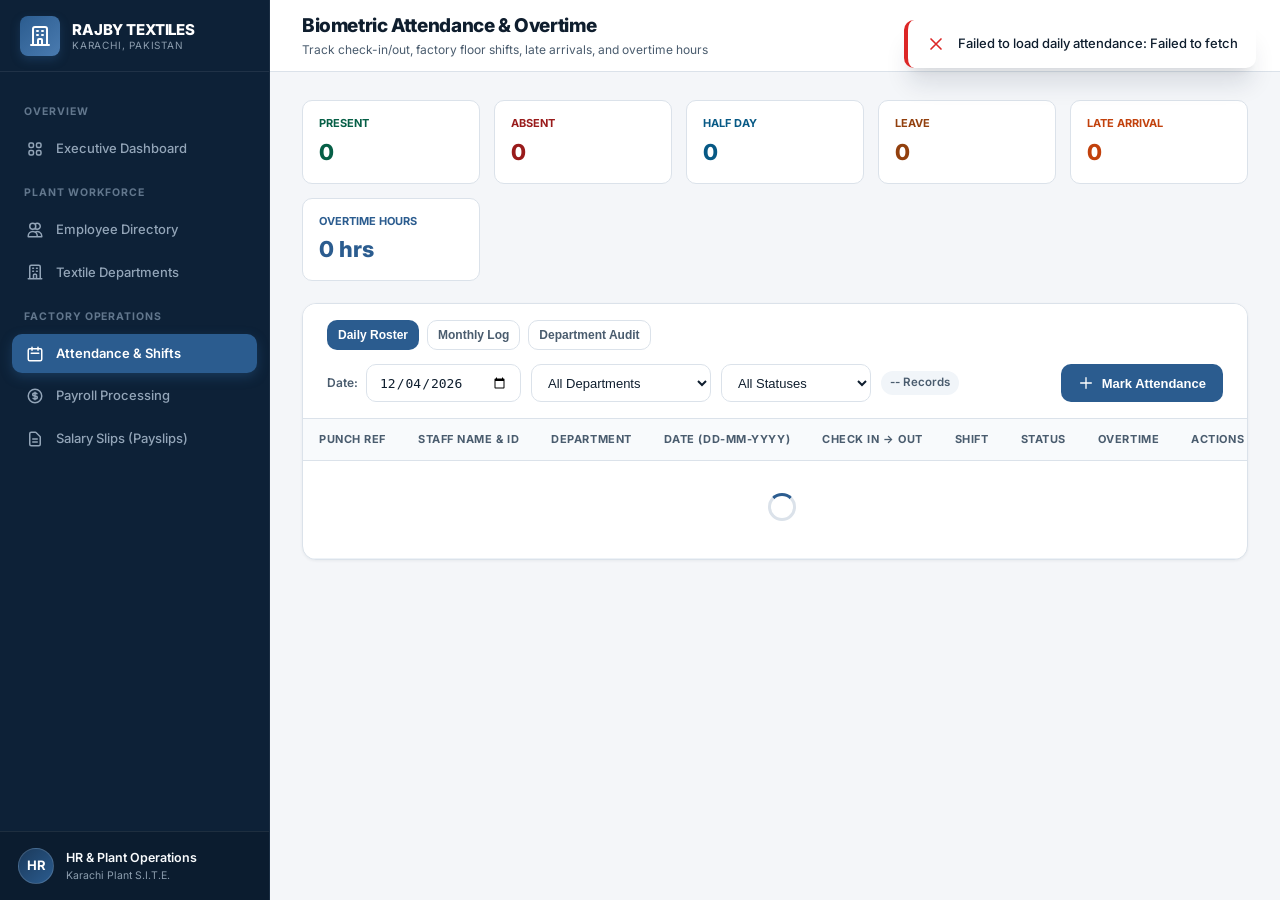
<file: frontend/attendance.html>
<!DOCTYPE html>
<html lang="en">
<head>
  <meta charset="UTF-8">
  <meta name="viewport" content="width=device-width, initial-scale=1.0">
  <title>Attendance & Shift Management | Rajby Textile Industries</title>
  <link rel="stylesheet" href="css/style.css">
  <link rel="preconnect" href="https://fonts.googleapis.com">
  <link rel="preconnect" href="https://fonts.gstatic.com" crossorigin>
  <link href="https://fonts.googleapis.com/css2?family=Inter:wght@400;500;600;700;800;900&display=swap" rel="stylesheet">
</head>
<body>
  <div class="app-layout">
    <!-- Sidebar -->
    <aside class="sidebar">
      <div class="sidebar-brand">
        <div class="brand-emblem">
          <svg style="width:24px;height:24px;" fill="none" stroke="currentColor" viewBox="0 0 24 24">
            <path stroke-linecap="round" stroke-linejoin="round" stroke-width="2" d="M19 21V5a2 2 0 00-2-2H7a2 2 0 00-2 2v16m14 0h2m-2 0h-5m-9 0H3m2 0h5M9 7h1m-1 4h1m4-4h1m-1 4h1m-5 10v-5a1 1 0 011-1h2a1 1 0 011 1v5m-4 0h4"/>
          </svg>
        </div>
        <div class="brand-text">
          <span class="brand-title">RAJBY TEXTILES</span>
          <span class="brand-tagline">Karachi, Pakistan</span>
        </div>
      </div>

      <nav class="sidebar-nav">
        <div class="nav-section-title">Overview</div>
        <a href="index.html" class="nav-link">
          <svg fill="none" stroke="currentColor" viewBox="0 0 24 24"><path stroke-linecap="round" stroke-linejoin="round" stroke-width="2" d="M4 6a2 2 0 012-2h2a2 2 0 012 2v2a2 2 0 01-2 2H6a2 2 0 01-2-2V6zM14 6a2 2 0 012-2h2a2 2 0 012 2v2a2 2 0 01-2 2h-2a2 2 0 01-2-2V6zM4 16a2 2 0 012-2h2a2 2 0 012 2v2a2 2 0 01-2 2H6a2 2 0 01-2-2v-2zM14 16a2 2 0 012-2h2a2 2 0 012 2v2a2 2 0 01-2 2h-2a2 2 0 01-2-2v-2z"/></svg>
          <span>Executive Dashboard</span>
        </a>

        <div class="nav-section-title">Plant Workforce</div>
        <a href="employees.html" class="nav-link">
          <svg fill="none" stroke="currentColor" viewBox="0 0 24 24"><path stroke-linecap="round" stroke-linejoin="round" stroke-width="2" d="M12 4.354a4 4 0 110 5.292M15 21H3v-1a6 6 0 0112 0v1zm0 0h6v-1a6 6 0 00-9-5.197M13 7a4 4 0 11-8 0 4 4 0 018 0z"/></svg>
          <span>Employee Directory</span>
        </a>
        <a href="departments.html" class="nav-link">
          <svg fill="none" stroke="currentColor" viewBox="0 0 24 24"><path stroke-linecap="round" stroke-linejoin="round" stroke-width="2" d="M19 21V5a2 2 0 00-2-2H7a2 2 0 00-2 2v16m14 0h2m-2 0h-5m-9 0H3m2 0h5M9 7h1m-1 4h1m4-4h1m-1 4h1m-5 10v-5a1 1 0 011-1h2a1 1 0 011 1v5m-4 0h4"/></svg>
          <span>Textile Departments</span>
        </a>

        <div class="nav-section-title">Factory Operations</div>
        <a href="attendance.html" class="nav-link active">
          <svg fill="none" stroke="currentColor" viewBox="0 0 24 24"><path stroke-linecap="round" stroke-linejoin="round" stroke-width="2" d="M8 7V3m8 4V3m-9 8h10M5 21h14a2 2 0 002-2V7a2 2 0 00-2-2H5a2 2 0 00-2 2v12a2 2 0 002 2z"/></svg>
          <span>Attendance & Shifts</span>
        </a>
        <a href="payroll.html" class="nav-link">
          <svg fill="none" stroke="currentColor" viewBox="0 0 24 24"><path stroke-linecap="round" stroke-linejoin="round" stroke-width="2" d="M12 8c-1.657 0-3 .895-3 2s1.343 2 3 2 3 .895 3 2-1.343 2-3 2m0-8c1.11 0 2.08.402 2.599 1M12 8V7m0 1v8m0 0v1m0-1c-1.11 0-2.08-.402-2.599-1M21 12a9 9 0 11-18 0 9 9 0 0118 0z"/></svg>
          <span>Payroll Processing</span>
        </a>
        <a href="salary-slip.html" class="nav-link">
          <svg fill="none" stroke="currentColor" viewBox="0 0 24 24"><path stroke-linecap="round" stroke-linejoin="round" stroke-width="2" d="M9 12h6m-6 4h6m2 5H7a2 2 0 01-2-2V5a2 2 0 012-2h5.586a1 1 0 01.707.293l5.414 5.414a1 1 0 01.293.707V19a2 2 0 01-2 2z"/></svg>
          <span>Salary Slips (Payslips)</span>
        </a>
      </nav>

      <div class="sidebar-footer">
        <div class="user-avatar">HR</div>
        <div class="user-info">
          <div class="user-name">HR & Plant Operations</div>
          <div class="user-role">Karachi Plant S.I.T.E.</div>
        </div>
      </div>
    </aside>

    <!-- Main Workspace -->
    <div class="main-wrapper">
      <header class="top-header">
        <div class="header-left">
          <button class="mobile-menu-btn" aria-label="Toggle navigation">
            <svg style="width:22px;height:22px;" fill="none" stroke="currentColor" viewBox="0 0 24 24"><path stroke-linecap="round" stroke-linejoin="round" stroke-width="2" d="M4 6h16M4 12h16M4 18h16"/></svg>
          </button>
          <div>
            <h1 class="page-title">Biometric Attendance & Overtime</h1>
            <p class="page-subtitle">Track check-in/out, factory floor shifts, late arrivals, and overtime hours</p>
          </div>
        </div>

        <div class="header-right">
          <div class="location-badge">
            <svg style="width:14px;height:14px;" fill="none" stroke="currentColor" viewBox="0 0 24 24"><path stroke-linecap="round" stroke-linejoin="round" stroke-width="2" d="M17.657 16.657L13.414 20.9a1.998 1.998 0 01-2.827 0l-4.244-4.243a8 8 0 1111.314 0z"/><path stroke-linecap="round" stroke-linejoin="round" stroke-width="2" d="M15 11a3 3 0 11-6 0 3 3 0 016 0z"/></svg>
            <span>Karachi, PK</span>
          </div>
          <div class="current-date-badge" id="currentDateBadge">
            <svg style="width:14px;height:14px;" fill="none" stroke="currentColor" viewBox="0 0 24 24"><path stroke-linecap="round" stroke-linejoin="round" stroke-width="2" d="M8 7V3m8 4V3m-9 8h10M5 21h14a2 2 0 002-2V7a2 2 0 00-2-2H5a2 2 0 00-2 2v12a2 2 0 002 2z"/></svg>
            <span>Loading date...</span>
          </div>
        </div>
      </header>

      <main class="page-content">
        <!-- Live Counters Grid -->
        <div style="display: grid; grid-template-columns: repeat(auto-fit, minmax(160px, 1fr)); gap: 14px; margin-bottom: 22px;">
          <div style="background: #ffffff; border: 1px solid var(--border-color); border-radius: var(--radius-md); padding: 14px 16px;">
            <div style="font-size: 11px; font-weight: 700; color: #065f46; text-transform: uppercase;">Present</div>
            <div id="attMetricPresent" style="font-size: 22px; font-weight: 800; color: #065f46; margin-top: 4px;">0</div>
          </div>
          <div style="background: #ffffff; border: 1px solid var(--border-color); border-radius: var(--radius-md); padding: 14px 16px;">
            <div style="font-size: 11px; font-weight: 700; color: #991b1b; text-transform: uppercase;">Absent</div>
            <div id="attMetricAbsent" style="font-size: 22px; font-weight: 800; color: #991b1b; margin-top: 4px;">0</div>
          </div>
          <div style="background: #ffffff; border: 1px solid var(--border-color); border-radius: var(--radius-md); padding: 14px 16px;">
            <div style="font-size: 11px; font-weight: 700; color: #075985; text-transform: uppercase;">Half Day</div>
            <div id="attMetricHalfDay" style="font-size: 22px; font-weight: 800; color: #075985; margin-top: 4px;">0</div>
          </div>
          <div style="background: #ffffff; border: 1px solid var(--border-color); border-radius: var(--radius-md); padding: 14px 16px;">
            <div style="font-size: 11px; font-weight: 700; color: #92400e; text-transform: uppercase;">Leave</div>
            <div id="attMetricLeave" style="font-size: 22px; font-weight: 800; color: #92400e; margin-top: 4px;">0</div>
          </div>
          <div style="background: #ffffff; border: 1px solid var(--border-color); border-radius: var(--radius-md); padding: 14px 16px;">
            <div style="font-size: 11px; font-weight: 700; color: #c2410c; text-transform: uppercase;">Late Arrival</div>
            <div id="attMetricLate" style="font-size: 22px; font-weight: 800; color: #c2410c; margin-top: 4px;">0</div>
          </div>
          <div style="background: #ffffff; border: 1px solid var(--border-color); border-radius: var(--radius-md); padding: 14px 16px;">
            <div style="font-size: 11px; font-weight: 700; color: var(--denim); text-transform: uppercase;">Overtime Hours</div>
            <div id="attMetricOT" style="font-size: 22px; font-weight: 800; color: var(--denim); margin-top: 4px;">0 hrs</div>
          </div>
        </div>

        <!-- Attendance Content Card -->
        <div class="content-card">
          <div class="content-card-header">
            <!-- Tab switchers -->
            <div style="display: flex; align-items: center; gap: 8px;">
              <button type="button" id="tabDailyBtn" class="btn btn-primary btn-sm" onclick="switchAttendanceView('daily')">
                Daily Roster
              </button>
              <button type="button" id="tabMonthlyBtn" class="btn btn-secondary btn-sm" onclick="switchAttendanceView('monthly')">
                Monthly Log
              </button>
              <button type="button" id="tabDeptBtn" class="btn btn-secondary btn-sm" onclick="switchAttendanceView('department')">
                Department Audit
              </button>
            </div>

            <!-- Filters -->
            <div class="filter-bar">
              <!-- Daily Date -->
              <div id="dailyControls" style="display: flex; align-items: center; gap: 8px;">
                <label for="attendanceDailyDate" style="font-size: 12px; font-weight: 600; color: var(--text-secondary);">Date:</label>
                <input type="date" id="attendanceDailyDate" class="input-control" style="width: 155px;">
              </div>

              <!-- Monthly Date & Employee -->
              <div id="monthlyControls" style="display: none; align-items: center; gap: 8px;">
                <label for="attendanceMonthFilter" style="font-size: 12px; font-weight: 600; color: var(--text-secondary);">Month:</label>
                <input type="month" id="attendanceMonthFilter" class="input-control" style="width: 150px;">
                <select id="attendanceEmpFilter" class="select-control" style="width: 190px;">
                  <option value="">All Employees</option>
                </select>
              </div>

              <!-- Department Filter -->
              <select id="attendanceDeptFilter" class="select-control" style="width: 180px;">
                <option value="">All Departments</option>
              </select>

              <!-- Status Filter -->
              <select id="attendanceStatusFilter" class="select-control" style="width: 150px;">
                <option value="">All Statuses</option>
                <option value="Present">Present</option>
                <option value="Absent">Absent</option>
                <option value="Half Day">Half Day</option>
                <option value="Leave">Leave</option>
                <option value="Late Arrival">Late Arrival</option>
              </select>

              <span id="attendanceCountBadge" class="badge badge-neutral">-- Records</span>
            </div>

            <!-- Mark Attendance Button -->
            <button type="button" class="btn btn-primary" onclick="openMarkAttendanceModal()">
              <svg fill="none" stroke="currentColor" viewBox="0 0 24 24"><path stroke-linecap="round" stroke-linejoin="round" stroke-width="2" d="M12 4v16m8-8H4"/></svg>
              <span>Mark Attendance</span>
            </button>
          </div>

          <!-- Attendance Table Container -->
          <div id="attendanceTableContainer" class="table-responsive">
            <table class="data-table">
              <thead>
                <tr>
                  <th>Punch Ref</th>
                  <th>Staff Name & ID</th>
                  <th>Department</th>
                  <th>Date (DD-MM-YYYY)</th>
                  <th>Check In &rarr; Out</th>
                  <th>Shift</th>
                  <th>Status</th>
                  <th>Overtime</th>
                  <th style="text-align: right;">Actions</th>
                </tr>
              </thead>
              <tbody id="attendanceTableBody">
                <tr>
                  <td colspan="9" style="text-align: center; padding: 32px;">
                    <div class="loading-spinner"></div>
                  </td>
                </tr>
              </tbody>
            </table>
          </div>

          <!-- Department Report Container (Initially Hidden) -->
          <div id="deptReportContainer" class="table-responsive" style="display: none; padding: 0;">
            <div style="padding: 14px 20px; background: #eef4fa; border-bottom: 1px solid var(--border-color); font-weight: 700; color: var(--primary);" id="deptReportTitle">
              Department-wise Attendance Audit
            </div>
            <table class="data-table">
              <thead>
                <tr>
                  <th>Textile Department</th>
                  <th>Total Headcount</th>
                  <th>Present</th>
                  <th>Absent</th>
                  <th>Half Day</th>
                  <th>On Leave</th>
                  <th>Unmarked</th>
                  <th>Plant Overtime</th>
                </tr>
              </thead>
              <tbody id="deptReportTableBody">
                <!-- Rendered dynamically -->
              </tbody>
            </table>
          </div>
        </div>
      </main>
    </div>
  </div>

  <!-- Modal: Mark / Edit Attendance (Scrollable & Responsive) -->
  <div id="attendanceModal" class="modal-overlay">
    <div class="modal-dialog" style="max-width: 520px;">
      <div class="modal-header">
        <h3 id="attModalTitle" class="modal-title">Mark Factory Attendance</h3>
        <button type="button" class="modal-close-btn" onclick="closeModal('attendanceModal')">
          <svg style="width:20px;height:20px;" fill="none" stroke="currentColor" viewBox="0 0 24 24"><path stroke-linecap="round" stroke-linejoin="round" stroke-width="2" d="M6 18L18 6M6 6l12 12"/></svg>
        </button>
      </div>

      <form id="attendanceForm" style="display:flex; flex-direction:column; flex:1 1 auto; min-height:0; overflow:hidden;">
        <div class="modal-body">
          <div class="form-group" id="attEmployeeGroup" style="margin-bottom: 14px;">
            <label class="form-label" for="attEmployeeId">Select Staff Member <span class="required">*</span></label>
            <select id="attEmployeeId" class="select-control" required>
              <option value="">Select Employee</option>
            </select>
          </div>

          <div class="form-group" id="attDateGroup" style="margin-bottom: 14px;">
            <label class="form-label" for="attDate">Attendance Date <span class="required">*</span></label>
            <input type="date" id="attDate" class="input-control" required>
            <span class="form-hint">Duplicate entry for the same employee and date is automatically prevented.</span>
          </div>

          <div class="form-grid" style="margin-bottom: 14px;">
            <div class="form-group">
              <label class="form-label" for="attCheckIn">Biometric Check-In</label>
              <input type="text" id="attCheckIn" class="input-control" value="08:00 AM" placeholder="e.g. 07:55 AM">
            </div>

            <div class="form-group">
              <label class="form-label" for="attCheckOut">Biometric Check-Out</label>
              <input type="text" id="attCheckOut" class="input-control" value="05:00 PM" placeholder="e.g. 05:05 PM">
            </div>
          </div>

          <div class="form-grid" style="margin-bottom: 14px;">
            <div class="form-group">
              <label class="form-label" for="attStatus">Attendance Status <span class="required">*</span></label>
              <select id="attStatus" class="select-control" required>
                <option value="Present">Present</option>
                <option value="Late Arrival">Late Arrival</option>
                <option value="Half Day">Half Day</option>
                <option value="Leave">Approved Leave</option>
                <option value="Absent">Absent</option>
              </select>
            </div>

            <div class="form-group">
              <label class="form-label" for="attShift">Assigned Shift</label>
              <select id="attShift" class="select-control">
                <option value="Morning Shift">Morning Shift (06:00 - 14:00)</option>
                <option value="Evening Shift">Evening Shift (14:00 - 22:00)</option>
                <option value="Night Shift">Night Shift (22:00 - 06:00)</option>
                <option value="General Office Shift">General Office Shift (09:00 - 18:00)</option>
              </select>
            </div>
          </div>

          <div class="form-grid" style="margin-bottom: 14px;">
            <div class="form-group">
              <label class="form-label" for="attOvertimeHours">Overtime Hours (OT)</label>
              <input type="number" id="attOvertimeHours" class="input-control" min="0" max="8" step="0.5" value="0.0" placeholder="0.0">
              <span class="form-hint">Used for automatic overtime compensation in monthly payroll.</span>
            </div>

            <div class="form-group">
              <label class="form-label" for="attRemarks">Remarks / Notes</label>
              <input type="text" id="attRemarks" class="input-control" placeholder="e.g. Biometric punch, Gate pass">
            </div>
          </div>
        </div>

        <div class="modal-footer">
          <button type="button" class="btn btn-secondary" onclick="closeModal('attendanceModal')">Cancel</button>
          <button type="submit" id="attSubmitBtn" class="btn btn-primary">Save Attendance</button>
        </div>
      </form>
    </div>
  </div>

  <!-- Scripts -->
  <script src="js/app.js"></script>
  <script src="js/attendance.js"></script>
</body>
</html>
</file>
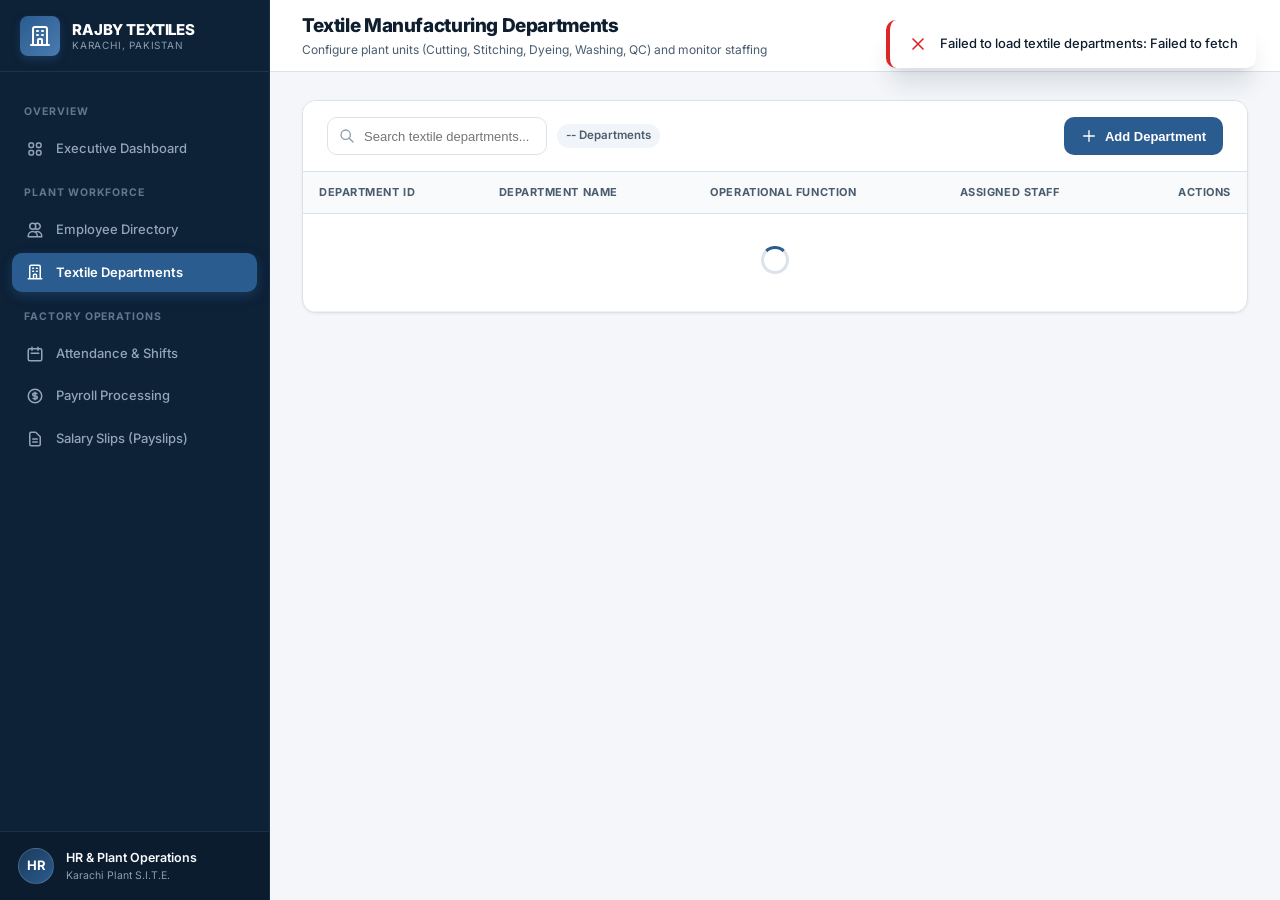
<file: frontend/departments.html>
<!DOCTYPE html>
<html lang="en">
<head>
  <meta charset="UTF-8">
  <meta name="viewport" content="width=device-width, initial-scale=1.0">
  <title>Textile Departments | Rajby Textile Industries</title>
  <link rel="stylesheet" href="css/style.css">
  <link rel="preconnect" href="https://fonts.googleapis.com">
  <link rel="preconnect" href="https://fonts.gstatic.com" crossorigin>
  <link href="https://fonts.googleapis.com/css2?family=Inter:wght@400;500;600;700;800;900&display=swap" rel="stylesheet">
</head>
<body>
  <div class="app-layout">
    <!-- Sidebar -->
    <aside class="sidebar">
      <div class="sidebar-brand">
        <div class="brand-emblem">
          <svg style="width:24px;height:24px;" fill="none" stroke="currentColor" viewBox="0 0 24 24">
            <path stroke-linecap="round" stroke-linejoin="round" stroke-width="2" d="M19 21V5a2 2 0 00-2-2H7a2 2 0 00-2 2v16m14 0h2m-2 0h-5m-9 0H3m2 0h5M9 7h1m-1 4h1m4-4h1m-1 4h1m-5 10v-5a1 1 0 011-1h2a1 1 0 011 1v5m-4 0h4"/>
          </svg>
        </div>
        <div class="brand-text">
          <span class="brand-title">RAJBY TEXTILES</span>
          <span class="brand-tagline">Karachi, Pakistan</span>
        </div>
      </div>

      <nav class="sidebar-nav">
        <div class="nav-section-title">Overview</div>
        <a href="index.html" class="nav-link">
          <svg fill="none" stroke="currentColor" viewBox="0 0 24 24"><path stroke-linecap="round" stroke-linejoin="round" stroke-width="2" d="M4 6a2 2 0 012-2h2a2 2 0 012 2v2a2 2 0 01-2 2H6a2 2 0 01-2-2V6zM14 6a2 2 0 012-2h2a2 2 0 012 2v2a2 2 0 01-2 2h-2a2 2 0 01-2-2V6zM4 16a2 2 0 012-2h2a2 2 0 012 2v2a2 2 0 01-2 2H6a2 2 0 01-2-2v-2zM14 16a2 2 0 012-2h2a2 2 0 012 2v2a2 2 0 01-2 2h-2a2 2 0 01-2-2v-2z"/></svg>
          <span>Executive Dashboard</span>
        </a>

        <div class="nav-section-title">Plant Workforce</div>
        <a href="employees.html" class="nav-link">
          <svg fill="none" stroke="currentColor" viewBox="0 0 24 24"><path stroke-linecap="round" stroke-linejoin="round" stroke-width="2" d="M12 4.354a4 4 0 110 5.292M15 21H3v-1a6 6 0 0112 0v1zm0 0h6v-1a6 6 0 00-9-5.197M13 7a4 4 0 11-8 0 4 4 0 018 0z"/></svg>
          <span>Employee Directory</span>
        </a>
        <a href="departments.html" class="nav-link active">
          <svg fill="none" stroke="currentColor" viewBox="0 0 24 24"><path stroke-linecap="round" stroke-linejoin="round" stroke-width="2" d="M19 21V5a2 2 0 00-2-2H7a2 2 0 00-2 2v16m14 0h2m-2 0h-5m-9 0H3m2 0h5M9 7h1m-1 4h1m4-4h1m-1 4h1m-5 10v-5a1 1 0 011-1h2a1 1 0 011 1v5m-4 0h4"/></svg>
          <span>Textile Departments</span>
        </a>

        <div class="nav-section-title">Factory Operations</div>
        <a href="attendance.html" class="nav-link">
          <svg fill="none" stroke="currentColor" viewBox="0 0 24 24"><path stroke-linecap="round" stroke-linejoin="round" stroke-width="2" d="M8 7V3m8 4V3m-9 8h10M5 21h14a2 2 0 002-2V7a2 2 0 00-2-2H5a2 2 0 00-2 2v12a2 2 0 002 2z"/></svg>
          <span>Attendance & Shifts</span>
        </a>
        <a href="payroll.html" class="nav-link">
          <svg fill="none" stroke="currentColor" viewBox="0 0 24 24"><path stroke-linecap="round" stroke-linejoin="round" stroke-width="2" d="M12 8c-1.657 0-3 .895-3 2s1.343 2 3 2 3 .895 3 2-1.343 2-3 2m0-8c1.11 0 2.08.402 2.599 1M12 8V7m0 1v8m0 0v1m0-1c-1.11 0-2.08-.402-2.599-1M21 12a9 9 0 11-18 0 9 9 0 0118 0z"/></svg>
          <span>Payroll Processing</span>
        </a>
        <a href="salary-slip.html" class="nav-link">
          <svg fill="none" stroke="currentColor" viewBox="0 0 24 24"><path stroke-linecap="round" stroke-linejoin="round" stroke-width="2" d="M9 12h6m-6 4h6m2 5H7a2 2 0 01-2-2V5a2 2 0 012-2h5.586a1 1 0 01.707.293l5.414 5.414a1 1 0 01.293.707V19a2 2 0 01-2 2z"/></svg>
          <span>Salary Slips (Payslips)</span>
        </a>
      </nav>

      <div class="sidebar-footer">
        <div class="user-avatar">HR</div>
        <div class="user-info">
          <div class="user-name">HR & Plant Operations</div>
          <div class="user-role">Karachi Plant S.I.T.E.</div>
        </div>
      </div>
    </aside>

    <!-- Main Workspace -->
    <div class="main-wrapper">
      <header class="top-header">
        <div class="header-left">
          <button class="mobile-menu-btn" aria-label="Toggle navigation">
            <svg style="width:22px;height:22px;" fill="none" stroke="currentColor" viewBox="0 0 24 24"><path stroke-linecap="round" stroke-linejoin="round" stroke-width="2" d="M4 6h16M4 12h16M4 18h16"/></svg>
          </button>
          <div>
            <h1 class="page-title">Textile Manufacturing Departments</h1>
            <p class="page-subtitle">Configure plant units (Cutting, Stitching, Dyeing, Washing, QC) and monitor staffing</p>
          </div>
        </div>

        <div class="header-right">
          <div class="location-badge">
            <svg style="width:14px;height:14px;" fill="none" stroke="currentColor" viewBox="0 0 24 24"><path stroke-linecap="round" stroke-linejoin="round" stroke-width="2" d="M17.657 16.657L13.414 20.9a1.998 1.998 0 01-2.827 0l-4.244-4.243a8 8 0 1111.314 0z"/><path stroke-linecap="round" stroke-linejoin="round" stroke-width="2" d="M15 11a3 3 0 11-6 0 3 3 0 016 0z"/></svg>
            <span>Karachi, PK</span>
          </div>
          <div class="current-date-badge" id="currentDateBadge">
            <svg style="width:14px;height:14px;" fill="none" stroke="currentColor" viewBox="0 0 24 24"><path stroke-linecap="round" stroke-linejoin="round" stroke-width="2" d="M8 7V3m8 4V3m-9 8h10M5 21h14a2 2 0 002-2V7a2 2 0 00-2-2H5a2 2 0 00-2 2v12a2 2 0 002 2z"/></svg>
            <span>Loading date...</span>
          </div>
        </div>
      </header>

      <main class="page-content">
        <!-- Content Card -->
        <div class="content-card">
          <div class="content-card-header">
            <div class="filter-bar">
              <div class="search-input-box">
                <svg fill="none" stroke="currentColor" viewBox="0 0 24 24"><path stroke-linecap="round" stroke-linejoin="round" stroke-width="2" d="M21 21l-6-6m2-5a7 7 0 11-14 0 7 7 0 0114 0z"/></svg>
                <input type="text" id="deptSearchInput" class="input-control" placeholder="Search textile departments...">
              </div>
              <span id="deptCountBadge" class="badge badge-neutral">-- Departments</span>
            </div>

            <button type="button" class="btn btn-primary" onclick="openAddDepartmentModal()">
              <svg fill="none" stroke="currentColor" viewBox="0 0 24 24"><path stroke-linecap="round" stroke-linejoin="round" stroke-width="2" d="M12 4v16m8-8H4"/></svg>
              <span>Add Department</span>
            </button>
          </div>

          <div class="table-responsive">
            <table class="data-table">
              <thead>
                <tr>
                  <th>Department ID</th>
                  <th>Department Name</th>
                  <th>Operational Function</th>
                  <th>Assigned Staff</th>
                  <th style="text-align: right;">Actions</th>
                </tr>
              </thead>
              <tbody id="departmentsTableBody">
                <tr>
                  <td colspan="5" style="text-align: center; padding: 32px;">
                    <div class="loading-spinner"></div>
                  </td>
                </tr>
              </tbody>
            </table>
          </div>
        </div>
      </main>
    </div>
  </div>

  <!-- Modal: Add / Edit Department -->
  <div id="departmentModal" class="modal-overlay">
    <div class="modal-dialog" style="max-width: 480px;">
      <div class="modal-header">
        <h3 id="deptModalTitle" class="modal-title">Add Textile Department</h3>
        <button type="button" class="modal-close-btn" onclick="closeModal('departmentModal')">
          <svg style="width:20px;height:20px;" fill="none" stroke="currentColor" viewBox="0 0 24 24"><path stroke-linecap="round" stroke-linejoin="round" stroke-width="2" d="M6 18L18 6M6 6l12 12"/></svg>
        </button>
      </div>

      <form id="departmentForm">
        <div class="modal-body">
          <div class="form-group" style="margin-bottom: 16px;">
            <label class="form-label" for="deptName">Department Name <span class="required">*</span></label>
            <input type="text" id="deptName" class="input-control" required placeholder="e.g. Chemical Lab & Testing">
          </div>

          <div class="form-group">
            <label class="form-label" for="deptDescription">Operational Description</label>
            <textarea id="deptDescription" class="input-control" style="height: 90px;" placeholder="Brief description of plant responsibilities and machinery involved..."></textarea>
          </div>
        </div>

        <div class="modal-footer">
          <button type="button" class="btn btn-secondary" onclick="closeModal('departmentModal')">Cancel</button>
          <button type="submit" id="deptSubmitBtn" class="btn btn-primary">Save Department</button>
        </div>
      </form>
    </div>
  </div>

  <!-- Scripts -->
  <script src="js/app.js"></script>
  <script src="js/departments.js"></script>
</body>
</html>
</file>
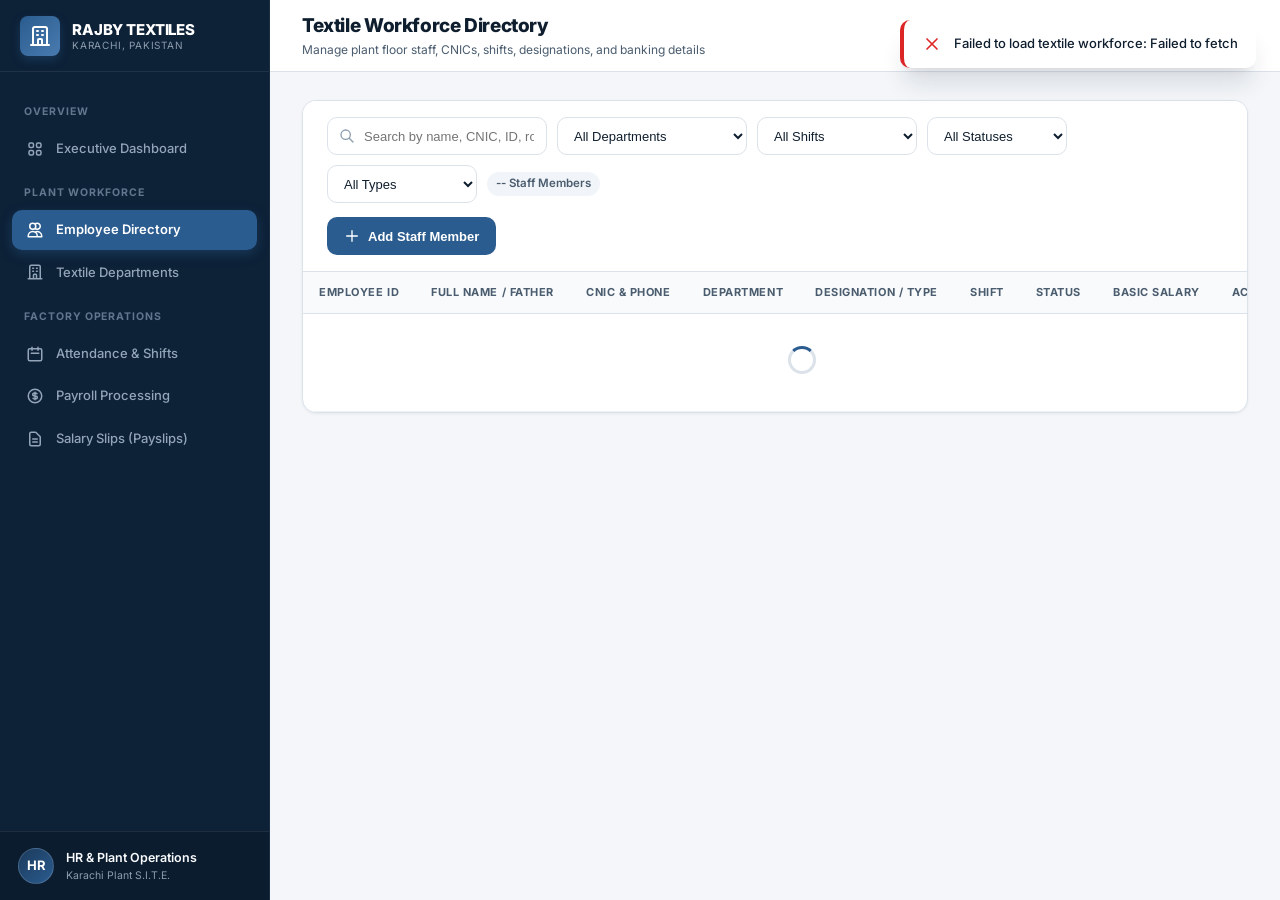
<file: frontend/employees.html>
<!DOCTYPE html>
<html lang="en">
<head>
  <meta charset="UTF-8">
  <meta name="viewport" content="width=device-width, initial-scale=1.0">
  <title>Employee Management | Rajby Textile Industries</title>
  <link rel="stylesheet" href="css/style.css">
  <link rel="preconnect" href="https://fonts.googleapis.com">
  <link rel="preconnect" href="https://fonts.gstatic.com" crossorigin>
  <link href="https://fonts.googleapis.com/css2?family=Inter:wght@400;500;600;700;800;900&display=swap" rel="stylesheet">
</head>
<body>
  <div class="app-layout">
    <!-- Sidebar -->
    <aside class="sidebar">
      <div class="sidebar-brand">
        <div class="brand-emblem">
          <svg style="width:24px;height:24px;" fill="none" stroke="currentColor" viewBox="0 0 24 24">
            <path stroke-linecap="round" stroke-linejoin="round" stroke-width="2" d="M19 21V5a2 2 0 00-2-2H7a2 2 0 00-2 2v16m14 0h2m-2 0h-5m-9 0H3m2 0h5M9 7h1m-1 4h1m4-4h1m-1 4h1m-5 10v-5a1 1 0 011-1h2a1 1 0 011 1v5m-4 0h4"/>
          </svg>
        </div>
        <div class="brand-text">
          <span class="brand-title">RAJBY TEXTILES</span>
          <span class="brand-tagline">Karachi, Pakistan</span>
        </div>
      </div>

      <nav class="sidebar-nav">
        <div class="nav-section-title">Overview</div>
        <a href="index.html" class="nav-link">
          <svg fill="none" stroke="currentColor" viewBox="0 0 24 24"><path stroke-linecap="round" stroke-linejoin="round" stroke-width="2" d="M4 6a2 2 0 012-2h2a2 2 0 012 2v2a2 2 0 01-2 2H6a2 2 0 01-2-2V6zM14 6a2 2 0 012-2h2a2 2 0 012 2v2a2 2 0 01-2 2h-2a2 2 0 01-2-2V6zM4 16a2 2 0 012-2h2a2 2 0 012 2v2a2 2 0 01-2 2H6a2 2 0 01-2-2v-2zM14 16a2 2 0 012-2h2a2 2 0 012 2v2a2 2 0 01-2 2h-2a2 2 0 01-2-2v-2z"/></svg>
          <span>Executive Dashboard</span>
        </a>

        <div class="nav-section-title">Plant Workforce</div>
        <a href="employees.html" class="nav-link active">
          <svg fill="none" stroke="currentColor" viewBox="0 0 24 24"><path stroke-linecap="round" stroke-linejoin="round" stroke-width="2" d="M12 4.354a4 4 0 110 5.292M15 21H3v-1a6 6 0 0112 0v1zm0 0h6v-1a6 6 0 00-9-5.197M13 7a4 4 0 11-8 0 4 4 0 018 0z"/></svg>
          <span>Employee Directory</span>
        </a>
        <a href="departments.html" class="nav-link">
          <svg fill="none" stroke="currentColor" viewBox="0 0 24 24"><path stroke-linecap="round" stroke-linejoin="round" stroke-width="2" d="M19 21V5a2 2 0 00-2-2H7a2 2 0 00-2 2v16m14 0h2m-2 0h-5m-9 0H3m2 0h5M9 7h1m-1 4h1m4-4h1m-1 4h1m-5 10v-5a1 1 0 011-1h2a1 1 0 011 1v5m-4 0h4"/></svg>
          <span>Textile Departments</span>
        </a>

        <div class="nav-section-title">Factory Operations</div>
        <a href="attendance.html" class="nav-link">
          <svg fill="none" stroke="currentColor" viewBox="0 0 24 24"><path stroke-linecap="round" stroke-linejoin="round" stroke-width="2" d="M8 7V3m8 4V3m-9 8h10M5 21h14a2 2 0 002-2V7a2 2 0 00-2-2H5a2 2 0 00-2 2v12a2 2 0 002 2z"/></svg>
          <span>Attendance & Shifts</span>
        </a>
        <a href="payroll.html" class="nav-link">
          <svg fill="none" stroke="currentColor" viewBox="0 0 24 24"><path stroke-linecap="round" stroke-linejoin="round" stroke-width="2" d="M12 8c-1.657 0-3 .895-3 2s1.343 2 3 2 3 .895 3 2-1.343 2-3 2m0-8c1.11 0 2.08.402 2.599 1M12 8V7m0 1v8m0 0v1m0-1c-1.11 0-2.08-.402-2.599-1M21 12a9 9 0 11-18 0 9 9 0 0118 0z"/></svg>
          <span>Payroll Processing</span>
        </a>
        <a href="salary-slip.html" class="nav-link">
          <svg fill="none" stroke="currentColor" viewBox="0 0 24 24"><path stroke-linecap="round" stroke-linejoin="round" stroke-width="2" d="M9 12h6m-6 4h6m2 5H7a2 2 0 01-2-2V5a2 2 0 012-2h5.586a1 1 0 01.707.293l5.414 5.414a1 1 0 01.293.707V19a2 2 0 01-2 2z"/></svg>
          <span>Salary Slips (Payslips)</span>
        </a>
      </nav>

      <div class="sidebar-footer">
        <div class="user-avatar">HR</div>
        <div class="user-info">
          <div class="user-name">HR & Plant Operations</div>
          <div class="user-role">Karachi Plant S.I.T.E.</div>
        </div>
      </div>
    </aside>

    <!-- Main Workspace -->
    <div class="main-wrapper">
      <header class="top-header">
        <div class="header-left">
          <button class="mobile-menu-btn" aria-label="Toggle navigation">
            <svg style="width:22px;height:22px;" fill="none" stroke="currentColor" viewBox="0 0 24 24"><path stroke-linecap="round" stroke-linejoin="round" stroke-width="2" d="M4 6h16M4 12h16M4 18h16"/></svg>
          </button>
          <div>
            <h1 class="page-title">Textile Workforce Directory</h1>
            <p class="page-subtitle">Manage plant floor staff, CNICs, shifts, designations, and banking details</p>
          </div>
        </div>

        <div class="header-right">
          <div class="location-badge">
            <svg style="width:14px;height:14px;" fill="none" stroke="currentColor" viewBox="0 0 24 24"><path stroke-linecap="round" stroke-linejoin="round" stroke-width="2" d="M17.657 16.657L13.414 20.9a1.998 1.998 0 01-2.827 0l-4.244-4.243a8 8 0 1111.314 0z"/><path stroke-linecap="round" stroke-linejoin="round" stroke-width="2" d="M15 11a3 3 0 11-6 0 3 3 0 016 0z"/></svg>
            <span>Karachi, PK (PKR)</span>
          </div>
          <div class="current-date-badge" id="currentDateBadge">
            <svg style="width:14px;height:14px;" fill="none" stroke="currentColor" viewBox="0 0 24 24"><path stroke-linecap="round" stroke-linejoin="round" stroke-width="2" d="M8 7V3m8 4V3m-9 8h10M5 21h14a2 2 0 002-2V7a2 2 0 00-2-2H5a2 2 0 00-2 2v12a2 2 0 002 2z"/></svg>
            <span>Loading date...</span>
          </div>
        </div>
      </header>

      <main class="page-content">
        <!-- Main Content Card -->
        <div class="content-card">
          <div class="content-card-header">
            <div class="filter-bar">
              <!-- Search -->
              <div class="search-input-box">
                <svg fill="none" stroke="currentColor" viewBox="0 0 24 24"><path stroke-linecap="round" stroke-linejoin="round" stroke-width="2" d="M21 21l-6-6m2-5a7 7 0 11-14 0 7 7 0 0114 0z"/></svg>
                <input type="text" id="employeeSearchInput" class="input-control" placeholder="Search by name, CNIC, ID, role...">
              </div>

              <!-- Department Filter -->
              <select id="employeeDeptFilter" class="select-control" style="width: 190px;">
                <option value="">All Departments</option>
              </select>

              <!-- Shift Filter -->
              <select id="employeeShiftFilter" class="select-control" style="width: 160px;">
                <option value="">All Shifts</option>
              </select>

              <!-- Status Filter -->
              <select id="employeeStatusFilter" class="select-control" style="width: 140px;">
                <option value="">All Statuses</option>
                <option value="Active">Active</option>
                <option value="Inactive">Inactive</option>
                <option value="On Leave">On Leave</option>
                <option value="Terminated">Terminated</option>
              </select>

              <!-- Employee Type Filter -->
              <select id="employeeTypeFilter" class="select-control" style="width: 150px;">
                <option value="">All Types</option>
                <option value="Permanent">Permanent</option>
                <option value="Contract">Contract</option>
                <option value="Daily Wage">Daily Wage</option>
                <option value="Probation">Probation</option>
              </select>

              <span id="employeeCountBadge" class="badge badge-neutral">-- Staff Members</span>
            </div>

            <!-- Action: Add Employee Button -->
            <button type="button" class="btn btn-primary" onclick="openAddEmployeeModal()">
              <svg fill="none" stroke="currentColor" viewBox="0 0 24 24"><path stroke-linecap="round" stroke-linejoin="round" stroke-width="2" d="M12 4v16m8-8H4"/></svg>
              <span>Add Staff Member</span>
            </button>
          </div>

          <!-- Table -->
          <div class="table-responsive">
            <table class="data-table">
              <thead>
                <tr>
                  <th>Employee ID</th>
                  <th>Full Name / Father</th>
                  <th>CNIC & Phone</th>
                  <th>Department</th>
                  <th>Designation / Type</th>
                  <th>Shift</th>
                  <th>Status</th>
                  <th>Basic Salary</th>
                  <th style="text-align: right;">Actions</th>
                </tr>
              </thead>
              <tbody id="employeesTableBody">
                <tr>
                  <td colspan="9" style="text-align: center; padding: 32px;">
                    <div class="loading-spinner"></div>
                  </td>
                </tr>
              </tbody>
            </table>
          </div>
        </div>
      </main>
    </div>
  </div>

  <!-- =========================================================
       MODAL: ADD / EDIT EMPLOYEE (BUG FIXED SCROLLING ENGINE)
       ========================================================= -->
  <div id="employeeModal" class="modal-overlay">
    <div class="modal-dialog modal-lg">
      <!-- Fixed Header -->
      <div class="modal-header">
        <h3 id="empModalTitle" class="modal-title">
          <svg style="width:20px;height:20px;color:var(--denim);" fill="none" stroke="currentColor" viewBox="0 0 24 24"><path stroke-linecap="round" stroke-linejoin="round" stroke-width="2" d="M18 9v3m0 0v3m0-3h3m-3 0h-3m-2-5a4 4 0 11-8 0 4 4 0 018 0zM3 20a6 6 0 0112 0v1H3v-1z"/></svg>
          Register New Employee - Rajby Textiles
        </h3>
        <button type="button" class="modal-close-btn" onclick="closeModal('employeeModal')">
          <svg style="width:20px;height:20px;" fill="none" stroke="currentColor" viewBox="0 0 24 24"><path stroke-linecap="round" stroke-linejoin="round" stroke-width="2" d="M6 18L18 6M6 6l12 12"/></svg>
        </button>
      </div>

      <!-- Scrollable Form Body -->
      <form id="employeeForm" style="display:flex; flex-direction:column; flex:1 1 auto; min-height:0; overflow:hidden;">
        <div class="modal-body">
          
          <!-- Section 1: Personal Identification -->
          <div class="form-section-heading">
            <svg style="width:16px;height:16px;" fill="none" stroke="currentColor" viewBox="0 0 24 24"><path stroke-linecap="round" stroke-linejoin="round" stroke-width="2" d="M16 7a4 4 0 11-8 0 4 4 0 018 0zM12 14a7 7 0 00-7 7h14a7 7 0 00-7-7z"/></svg>
            1. Personal & Pakistani Identification Details
          </div>

          <div class="form-grid">
            <!-- Full Name -->
            <div class="form-group">
              <label class="form-label" for="empFullName">Full Name <span class="required">*</span></label>
              <input type="text" id="empFullName" class="input-control" required placeholder="e.g. Muhammad Tariq">
            </div>

            <!-- Father Name -->
            <div class="form-group">
              <label class="form-label" for="empFatherName">Father's Name / Husband's Name</label>
              <input type="text" id="empFatherName" class="input-control" placeholder="e.g. Muhammad Bashir">
            </div>

            <!-- Pakistani CNIC -->
            <div class="form-group">
              <label class="form-label" for="empCnic">Pakistani CNIC (13 digits) <span class="required">*</span></label>
              <input type="text" id="empCnic" class="input-control" required maxlength="15" placeholder="42101-1234567-1">
              <span class="form-hint">Format: 42101-1234567-1 (Validated & Duplicate Protected)</span>
            </div>

            <!-- Phone Number -->
            <div class="form-group">
              <label class="form-label" for="empPhone">Phone Number (+92) <span class="required">*</span></label>
              <input type="tel" id="empPhone" class="input-control" required placeholder="+92 300 1234567">
            </div>

            <!-- Email Address -->
            <div class="form-group">
              <label class="form-label" for="empEmail">Official / Personal Email</label>
              <input type="email" id="empEmail" class="input-control" placeholder="m.tariq@rajby.local">
            </div>

            <!-- Gender -->
            <div class="form-group">
              <label class="form-label" for="empGender">Gender <span class="required">*</span></label>
              <select id="empGender" class="select-control" required>
                <option value="Male">Male</option>
                <option value="Female">Female</option>
                <option value="Other">Other</option>
              </select>
            </div>

            <!-- Date of Birth -->
            <div class="form-group">
              <label class="form-label" for="empDob">Date of Birth</label>
              <input type="date" id="empDob" class="input-control">
            </div>

            <!-- Emergency Contact -->
            <div class="form-group">
              <label class="form-label" for="empEmergencyContact">Emergency Contact Person & Phone</label>
              <input type="text" id="empEmergencyContact" class="input-control" placeholder="e.g. Brother: +92 321 9876543">
            </div>

            <!-- Address -->
            <div class="form-group full-width">
              <label class="form-label" for="empAddress">Residential Address</label>
              <input type="text" id="empAddress" class="input-control" placeholder="Plot / Flat / Street, Area (e.g. Korangi, Landhi, S.I.T.E.)">
            </div>

            <!-- City -->
            <div class="form-group">
              <label class="form-label" for="empCity">City <span class="required">*</span></label>
              <input type="text" id="empCity" class="input-control" required value="Karachi" placeholder="Karachi">
            </div>
          </div>

          <!-- Section 2: Department, Shift & Job Assignment -->
          <div class="form-section-heading">
            <svg style="width:16px;height:16px;" fill="none" stroke="currentColor" viewBox="0 0 24 24"><path stroke-linecap="round" stroke-linejoin="round" stroke-width="2" d="M19 21V5a2 2 0 00-2-2H7a2 2 0 00-2 2v16m14 0h2m-2 0h-5m-9 0H3m2 0h5M9 7h1m-1 4h1m4-4h1m-1 4h1m-5 10v-5a1 1 0 011-1h2a1 1 0 011 1v5m-4 0h4"/></svg>
            2. Factory Floor Assignment & Shift Configuration
          </div>

          <div class="form-grid">
            <!-- Department -->
            <div class="form-group">
              <label class="form-label" for="empDepartment">Textile Department <span class="required">*</span></label>
              <select id="empDepartment" class="select-control" required>
                <option value="">Select Textile Department</option>
              </select>
            </div>

            <!-- Designation -->
            <div class="form-group">
              <label class="form-label" for="empDesignation">Designation / Role <span class="required">*</span></label>
              <input type="text" id="empDesignation" class="input-control" list="designationDatalist" required placeholder="e.g. Stitching Operator">
              <datalist id="designationDatalist"></datalist>
            </div>

            <!-- Shift -->
            <div class="form-group">
              <label class="form-label" for="empShift">Configured Shift <span class="required">*</span></label>
              <select id="empShift" class="select-control" required>
                <option value="Morning Shift">Morning Shift (06:00 AM - 02:00 PM)</option>
                <option value="Evening Shift">Evening Shift (02:00 PM - 10:00 PM)</option>
                <option value="Night Shift">Night Shift (10:00 PM - 06:00 AM)</option>
                <option value="General Office Shift">General Office Shift (09:00 AM - 06:00 PM)</option>
              </select>
            </div>

            <!-- Employee Type -->
            <div class="form-group">
              <label class="form-label" for="empType">Employment Type <span class="required">*</span></label>
              <select id="empType" class="select-control" required>
                <option value="Permanent">Permanent</option>
                <option value="Contract">Contract</option>
                <option value="Daily Wage">Daily Wage</option>
                <option value="Probation">Probation</option>
              </select>
            </div>

            <!-- Joining Date -->
            <div class="form-group">
              <label class="form-label" for="empJoiningDate">Joining Date <span class="required">*</span></label>
              <input type="date" id="empJoiningDate" class="input-control" required>
            </div>

            <!-- Employment Status -->
            <div class="form-group">
              <label class="form-label" for="empStatus">Status <span class="required">*</span></label>
              <select id="empStatus" class="select-control" required>
                <option value="Active">Active</option>
                <option value="Inactive">Inactive</option>
                <option value="On Leave">On Leave</option>
                <option value="Terminated">Terminated</option>
              </select>
            </div>
          </div>

          <!-- Section 3: Compensation & Banking -->
          <div class="form-section-heading">
            <svg style="width:16px;height:16px;" fill="none" stroke="currentColor" viewBox="0 0 24 24"><path stroke-linecap="round" stroke-linejoin="round" stroke-width="2" d="M12 8c-1.657 0-3 .895-3 2s1.343 2 3 2 3 .895 3 2-1.343 2-3 2m0-8c1.11 0 2.08.402 2.599 1M12 8V7m0 1v8m0 0v1m0-1c-1.11 0-2.08-.402-2.599-1M21 12a9 9 0 11-18 0 9 9 0 0118 0z"/></svg>
            3. Compensation & Bank Disbursement (PKR)
          </div>

          <div class="form-grid">
            <!-- Basic Salary -->
            <div class="form-group">
              <label class="form-label" for="empBasicSalary">Basic Monthly Salary (PKR) <span class="required">*</span></label>
              <input type="number" id="empBasicSalary" class="input-control" min="0" step="500" required placeholder="e.g. 55000">
              <span class="form-hint">Allowances (House, Medical, Transport) and Overtime compute on this base.</span>
            </div>

            <!-- Bank Name -->
            <div class="form-group">
              <label class="form-label" for="empBankName">Bank Name <span class="required">*</span></label>
              <select id="empBankName" class="select-control" required>
                <option value="Meezan Bank Ltd">Meezan Bank Ltd</option>
                <option value="Habib Bank Limited (HBL)">Habib Bank Limited (HBL)</option>
                <option value="United Bank Limited (UBL)">United Bank Limited (UBL)</option>
                <option value="MCB Bank Ltd">MCB Bank Ltd</option>
                <option value="Bank Alfalah">Bank Alfalah</option>
                <option value="Standard Chartered Bank">Standard Chartered Bank</option>
                <option value="National Bank of Pakistan (NBP)">National Bank of Pakistan (NBP)</option>
                <option value="Habib Metropolitan Bank">Habib Metropolitan Bank</option>
              </select>
            </div>

            <!-- Account Title -->
            <div class="form-group">
              <label class="form-label" for="empAccountTitle">Bank Account Title</label>
              <input type="text" id="empAccountTitle" class="input-control" placeholder="Account Holder Name">
            </div>

            <!-- Account Number / IBAN -->
            <div class="form-group">
              <label class="form-label" for="empAccountNumber">Account Number / 24-digit IBAN</label>
              <input type="text" id="empAccountNumber" class="input-control" placeholder="PK36MEZN0001020304050601">
            </div>
          </div>

        </div>

        <!-- Fixed Footer -->
        <div class="modal-footer">
          <button type="button" class="btn btn-secondary" onclick="closeModal('employeeModal')">Cancel</button>
          <button type="submit" id="empSubmitBtn" class="btn btn-primary">Save Employee Record</button>
        </div>
      </form>
    </div>
  </div>

  <!-- Modal: View Detailed Employee Profile -->
  <div id="employeeDetailsModal" class="modal-overlay">
    <div class="modal-dialog" style="max-width: 580px;">
      <div class="modal-header">
        <h3 class="modal-title">Employee Service Record</h3>
        <button type="button" class="modal-close-btn" onclick="closeModal('employeeDetailsModal')">
          <svg style="width:20px;height:20px;" fill="none" stroke="currentColor" viewBox="0 0 24 24"><path stroke-linecap="round" stroke-linejoin="round" stroke-width="2" d="M6 18L18 6M6 6l12 12"/></svg>
        </button>
      </div>
      <div class="modal-body" id="employeeDetailsContent">
        <!-- Rendered via JS -->
      </div>
      <div class="modal-footer">
        <button type="button" class="btn btn-secondary" onclick="closeModal('employeeDetailsModal')">Close</button>
      </div>
    </div>
  </div>

  <!-- Scripts -->
  <script src="js/app.js"></script>
  <script src="js/employees.js"></script>
</body>
</html>
</file>
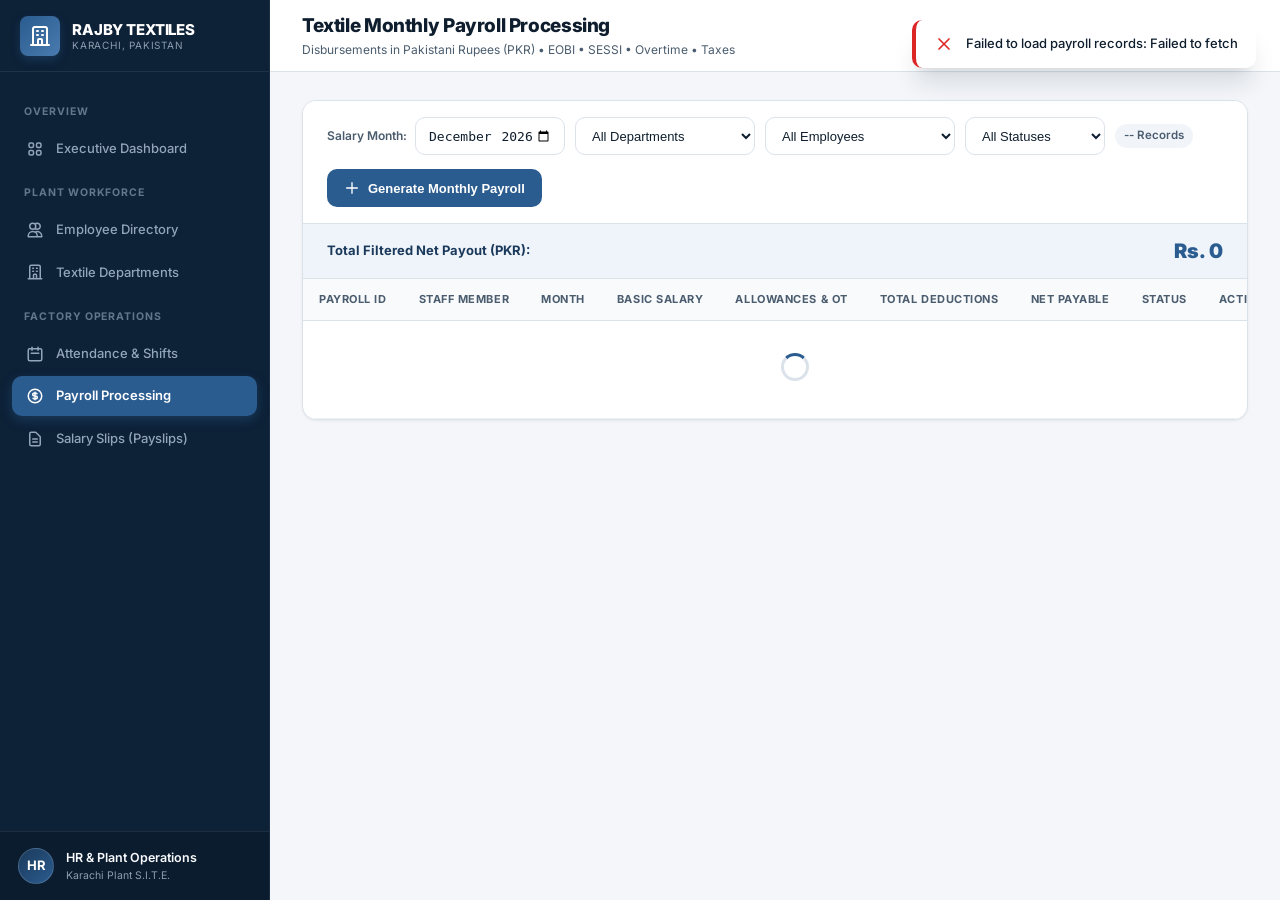
<file: frontend/payroll.html>
<!DOCTYPE html>
<html lang="en">
<head>
  <meta charset="UTF-8">
  <meta name="viewport" content="width=device-width, initial-scale=1.0">
  <title>Payroll Management | Rajby Textile Industries</title>
  <link rel="stylesheet" href="css/style.css">
  <link rel="preconnect" href="https://fonts.googleapis.com">
  <link rel="preconnect" href="https://fonts.gstatic.com" crossorigin>
  <link href="https://fonts.googleapis.com/css2?family=Inter:wght@400;500;600;700;800;900&display=swap" rel="stylesheet">
</head>
<body>
  <div class="app-layout">
    <!-- Sidebar -->
    <aside class="sidebar">
      <div class="sidebar-brand">
        <div class="brand-emblem">
          <svg style="width:24px;height:24px;" fill="none" stroke="currentColor" viewBox="0 0 24 24">
            <path stroke-linecap="round" stroke-linejoin="round" stroke-width="2" d="M19 21V5a2 2 0 00-2-2H7a2 2 0 00-2 2v16m14 0h2m-2 0h-5m-9 0H3m2 0h5M9 7h1m-1 4h1m4-4h1m-1 4h1m-5 10v-5a1 1 0 011-1h2a1 1 0 011 1v5m-4 0h4"/>
          </svg>
        </div>
        <div class="brand-text">
          <span class="brand-title">RAJBY TEXTILES</span>
          <span class="brand-tagline">Karachi, Pakistan</span>
        </div>
      </div>

      <nav class="sidebar-nav">
        <div class="nav-section-title">Overview</div>
        <a href="index.html" class="nav-link">
          <svg fill="none" stroke="currentColor" viewBox="0 0 24 24"><path stroke-linecap="round" stroke-linejoin="round" stroke-width="2" d="M4 6a2 2 0 012-2h2a2 2 0 012 2v2a2 2 0 01-2 2H6a2 2 0 01-2-2V6zM14 6a2 2 0 012-2h2a2 2 0 012 2v2a2 2 0 01-2 2h-2a2 2 0 01-2-2V6zM4 16a2 2 0 012-2h2a2 2 0 012 2v2a2 2 0 01-2 2H6a2 2 0 01-2-2v-2zM14 16a2 2 0 012-2h2a2 2 0 012 2v2a2 2 0 01-2 2h-2a2 2 0 01-2-2v-2z"/></svg>
          <span>Executive Dashboard</span>
        </a>

        <div class="nav-section-title">Plant Workforce</div>
        <a href="employees.html" class="nav-link">
          <svg fill="none" stroke="currentColor" viewBox="0 0 24 24"><path stroke-linecap="round" stroke-linejoin="round" stroke-width="2" d="M12 4.354a4 4 0 110 5.292M15 21H3v-1a6 6 0 0112 0v1zm0 0h6v-1a6 6 0 00-9-5.197M13 7a4 4 0 11-8 0 4 4 0 018 0z"/></svg>
          <span>Employee Directory</span>
        </a>
        <a href="departments.html" class="nav-link">
          <svg fill="none" stroke="currentColor" viewBox="0 0 24 24"><path stroke-linecap="round" stroke-linejoin="round" stroke-width="2" d="M19 21V5a2 2 0 00-2-2H7a2 2 0 00-2 2v16m14 0h2m-2 0h-5m-9 0H3m2 0h5M9 7h1m-1 4h1m4-4h1m-1 4h1m-5 10v-5a1 1 0 011-1h2a1 1 0 011 1v5m-4 0h4"/></svg>
          <span>Textile Departments</span>
        </a>

        <div class="nav-section-title">Factory Operations</div>
        <a href="attendance.html" class="nav-link">
          <svg fill="none" stroke="currentColor" viewBox="0 0 24 24"><path stroke-linecap="round" stroke-linejoin="round" stroke-width="2" d="M8 7V3m8 4V3m-9 8h10M5 21h14a2 2 0 002-2V7a2 2 0 00-2-2H5a2 2 0 00-2 2v12a2 2 0 002 2z"/></svg>
          <span>Attendance & Shifts</span>
        </a>
        <a href="payroll.html" class="nav-link active">
          <svg fill="none" stroke="currentColor" viewBox="0 0 24 24"><path stroke-linecap="round" stroke-linejoin="round" stroke-width="2" d="M12 8c-1.657 0-3 .895-3 2s1.343 2 3 2 3 .895 3 2-1.343 2-3 2m0-8c1.11 0 2.08.402 2.599 1M12 8V7m0 1v8m0 0v1m0-1c-1.11 0-2.08-.402-2.599-1M21 12a9 9 0 11-18 0 9 9 0 0118 0z"/></svg>
          <span>Payroll Processing</span>
        </a>
        <a href="salary-slip.html" class="nav-link">
          <svg fill="none" stroke="currentColor" viewBox="0 0 24 24"><path stroke-linecap="round" stroke-linejoin="round" stroke-width="2" d="M9 12h6m-6 4h6m2 5H7a2 2 0 01-2-2V5a2 2 0 012-2h5.586a1 1 0 01.707.293l5.414 5.414a1 1 0 01.293.707V19a2 2 0 01-2 2z"/></svg>
          <span>Salary Slips (Payslips)</span>
        </a>
      </nav>

      <div class="sidebar-footer">
        <div class="user-avatar">HR</div>
        <div class="user-info">
          <div class="user-name">HR & Plant Operations</div>
          <div class="user-role">Karachi Plant S.I.T.E.</div>
        </div>
      </div>
    </aside>

    <!-- Main Workspace -->
    <div class="main-wrapper">
      <header class="top-header">
        <div class="header-left">
          <button class="mobile-menu-btn" aria-label="Toggle navigation">
            <svg style="width:22px;height:22px;" fill="none" stroke="currentColor" viewBox="0 0 24 24"><path stroke-linecap="round" stroke-linejoin="round" stroke-width="2" d="M4 6h16M4 12h16M4 18h16"/></svg>
          </button>
          <div>
            <h1 class="page-title">Textile Monthly Payroll Processing</h1>
            <p class="page-subtitle">Disbursements in Pakistani Rupees (PKR) &bull; EOBI &bull; SESSI &bull; Overtime &bull; Taxes</p>
          </div>
        </div>

        <div class="header-right">
          <div class="location-badge">
            <svg style="width:14px;height:14px;" fill="none" stroke="currentColor" viewBox="0 0 24 24"><path stroke-linecap="round" stroke-linejoin="round" stroke-width="2" d="M17.657 16.657L13.414 20.9a1.998 1.998 0 01-2.827 0l-4.244-4.243a8 8 0 1111.314 0z"/><path stroke-linecap="round" stroke-linejoin="round" stroke-width="2" d="M15 11a3 3 0 11-6 0 3 3 0 016 0z"/></svg>
            <span>Karachi, PK (PKR)</span>
          </div>
          <div class="current-date-badge" id="currentDateBadge">
            <svg style="width:14px;height:14px;" fill="none" stroke="currentColor" viewBox="0 0 24 24"><path stroke-linecap="round" stroke-linejoin="round" stroke-width="2" d="M8 7V3m8 4V3m-9 8h10M5 21h14a2 2 0 002-2V7a2 2 0 00-2-2H5a2 2 0 00-2 2v12a2 2 0 002 2z"/></svg>
            <span>Loading date...</span>
          </div>
        </div>
      </header>

      <main class="page-content">
        <!-- Content Card -->
        <div class="content-card">
          <div class="content-card-header">
            <div class="filter-bar">
              <!-- Month -->
              <div style="display: flex; align-items: center; gap: 8px;">
                <label for="payrollMonthFilter" style="font-size: 12px; font-weight: 600; color: var(--text-secondary);">Salary Month:</label>
                <input type="month" id="payrollMonthFilter" class="input-control" style="width: 150px;">
              </div>

              <!-- Department Filter -->
              <select id="payrollDeptFilter" class="select-control" style="width: 180px;">
                <option value="">All Departments</option>
              </select>

              <!-- Employee Filter -->
              <select id="payrollEmpFilter" class="select-control" style="width: 190px;">
                <option value="">All Employees</option>
              </select>

              <!-- Status Filter -->
              <select id="payrollStatusFilter" class="select-control" style="width: 140px;">
                <option value="">All Statuses</option>
                <option value="Paid">Paid</option>
                <option value="Approved">Approved</option>
                <option value="Pending">Pending</option>
              </select>

              <span id="payrollCountBadge" class="badge badge-neutral">-- Records</span>
            </div>

            <!-- Generate Payroll Action -->
            <button type="button" class="btn btn-primary" onclick="openGeneratePayrollModal()">
              <svg fill="none" stroke="currentColor" viewBox="0 0 24 24"><path stroke-linecap="round" stroke-linejoin="round" stroke-width="2" d="M12 4v16m8-8H4"/></svg>
              <span>Generate Monthly Payroll</span>
            </button>
          </div>

          <!-- Total Filtered Payout Banner in PKR -->
          <div style="padding: 12px 24px; background: #eef4fa; border-bottom: 1px solid var(--border-color); display: flex; justify-content: space-between; align-items: center;">
            <span style="font-size: 13px; font-weight: 700; color: var(--primary);">
              Total Filtered Net Payout (PKR):
            </span>
            <span id="payrollTotalDisplay" style="font-size: 20px; font-weight: 900; color: var(--denim);">
              Rs. 0
            </span>
          </div>

          <!-- Table -->
          <div class="table-responsive">
            <table class="data-table">
              <thead>
                <tr>
                  <th>Payroll ID</th>
                  <th>Staff Member</th>
                  <th>Month</th>
                  <th>Basic Salary</th>
                  <th>Allowances & OT</th>
                  <th>Total Deductions</th>
                  <th>Net Payable</th>
                  <th>Status</th>
                  <th style="text-align: right;">Actions</th>
                </tr>
              </thead>
              <tbody id="payrollTableBody">
                <tr>
                  <td colspan="9" style="text-align: center; padding: 32px;">
                    <div class="loading-spinner"></div>
                  </td>
                </tr>
              </tbody>
            </table>
          </div>
        </div>
      </main>
    </div>
  </div>

  <!-- Modal: Generate Payroll in PKR (Scrollable & Responsive) -->
  <div id="generatePayrollModal" class="modal-overlay">
    <div class="modal-dialog modal-lg">
      <div class="modal-header">
        <h3 class="modal-title">
          <svg style="width:20px;height:20px;color:var(--denim);" fill="none" stroke="currentColor" viewBox="0 0 24 24"><path stroke-linecap="round" stroke-linejoin="round" stroke-width="2" d="M12 8c-1.657 0-3 .895-3 2s1.343 2 3 2 3 .895 3 2-1.343 2-3 2m0-8c1.11 0 2.08.402 2.599 1M12 8V7m0 1v8m0 0v1m0-1c-1.11 0-2.08-.402-2.599-1M21 12a9 9 0 11-18 0 9 9 0 0118 0z"/></svg>
          Compute Monthly Payroll (Pakistani Rupee - PKR)
        </h3>
        <button type="button" class="modal-close-btn" onclick="closeModal('generatePayrollModal')">
          <svg style="width:20px;height:20px;" fill="none" stroke="currentColor" viewBox="0 0 24 24"><path stroke-linecap="round" stroke-linejoin="round" stroke-width="2" d="M6 18L18 6M6 6l12 12"/></svg>
        </button>
      </div>

      <form id="payrollForm" style="display:flex; flex-direction:column; flex:1 1 auto; min-height:0; overflow:hidden;">
        <div class="modal-body">
          <!-- Duplicate Warning -->
          <div id="payrollDuplicateWarning" style="display:none; padding: 12px 16px; background: #fef2f2; border: 1px solid #fecaca; border-radius: 8px; color: #991b1b; font-size: 13px; margin-bottom: 16px;"></div>

          <!-- Selection -->
          <div class="form-grid" style="margin-bottom: 16px;">
            <div class="form-group">
              <label class="form-label" for="payEmployeeSelect">Select Staff Member <span class="required">*</span></label>
              <select id="payEmployeeSelect" class="select-control" required>
                <option value="">Select Employee to Process</option>
              </select>
            </div>

            <div class="form-group">
              <label class="form-label" for="payMonth">Payroll Month <span class="required">*</span></label>
              <input type="month" id="payMonth" class="input-control" required>
            </div>
          </div>

          <div id="payrollAttHint" style="font-size: 12px; color: var(--denim); font-weight: 600; margin-bottom: 16px;"></div>

          <!-- Live Math Banner -->
          <div style="background: #f8fafc; border: 1.5px solid var(--border-color); border-radius: 8px; padding: 14px 18px; margin-bottom: 20px; display: flex; justify-content: space-around; text-align: center;">
            <div>
              <span style="font-size: 11px; color: var(--text-muted); text-transform: uppercase;">Gross Earnings (PKR)</span>
              <div id="liveGrossDisplay" style="font-size: 16px; font-weight: 800; color: var(--success);">Rs. 0</div>
            </div>
            <div style="border-left: 1px solid var(--border-color); padding-left: 18px;">
              <span style="font-size: 11px; color: var(--text-muted); text-transform: uppercase;">Total Deductions</span>
              <div id="liveDedDisplay" style="font-size: 16px; font-weight: 800; color: var(--danger);">Rs. 0</div>
            </div>
            <div style="border-left: 1px solid var(--border-color); padding-left: 18px;">
              <span style="font-size: 11px; color: var(--text-muted); text-transform: uppercase;">Net Payable Salary</span>
              <div id="liveNetDisplay" style="font-size: 20px; font-weight: 900; color: var(--primary);">Rs. 0</div>
            </div>
          </div>

          <!-- 1. Earnings (PKR) -->
          <div class="form-section-heading">1. Monthly Earnings & Allowances (PKR)</div>
          <div class="form-grid">
            <div class="form-group">
              <label class="form-label" for="payBasic">Basic Salary (PKR) <span class="required">*</span></label>
              <input type="number" id="payBasic" class="input-control" min="0" step="100" required>
            </div>

            <div class="form-group">
              <label class="form-label" for="payHouseAll">House Rent Allowance (HRA)</label>
              <input type="number" id="payHouseAll" class="input-control" min="0" step="50" value="0">
            </div>

            <div class="form-group">
              <label class="form-label" for="payMedAll">Medical Allowance</label>
              <input type="number" id="payMedAll" class="input-control" min="0" step="50" value="0">
            </div>

            <div class="form-group">
              <label class="form-label" for="payTransAll">Transport Allowance</label>
              <input type="number" id="payTransAll" class="input-control" min="0" step="50" value="0">
            </div>

            <div class="form-group">
              <label class="form-label" for="payOtherAll">Other Industrial Allowances</label>
              <input type="number" id="payOtherAll" class="input-control" min="0" step="50" value="0">
            </div>

            <div class="form-group">
              <label class="form-label" for="payBonus">Attendance / Performance Bonus</label>
              <input type="number" id="payBonus" class="input-control" min="0" step="100" value="0">
            </div>
          </div>

          <!-- Overtime Section -->
          <div class="form-grid" style="margin-top: 10px; background: #f0f7ff; padding: 12px; border-radius: 8px;">
            <div class="form-group">
              <label class="form-label" for="payOtHours">Overtime Hours (OT)</label>
              <input type="number" id="payOtHours" class="input-control" min="0" step="0.5" value="0">
            </div>
            <div class="form-group">
              <label class="form-label" for="payOtRate">Overtime Rate / Hour (PKR)</label>
              <input type="number" id="payOtRate" class="input-control" min="0" step="10" value="0">
            </div>
            <div class="form-group full-width">
              <label class="form-label" for="payOtPayment">Total Overtime Payment (PKR)</label>
              <input type="number" id="payOtPayment" class="input-control" min="0" step="10" value="0">
              <span class="form-hint">Calculated automatically as Overtime Hours &times; Rate.</span>
            </div>
          </div>

          <!-- 2. Statutory & Company Deductions (PKR) -->
          <div class="form-section-heading">2. Statutory Deductions, EOBI, SESSI & Tax (PKR)</div>
          <div class="form-grid">
            <div class="form-group">
              <label class="form-label" for="payEobiDed">EOBI Contribution (PKR)</label>
              <input type="number" id="payEobiDed" class="input-control" min="0" step="10" value="370">
              <span class="form-hint">Pakistani Employees' Old-Age Benefits Institution</span>
            </div>

            <div class="form-group">
              <label class="form-label" for="paySessiDed">SESSI Contribution (PKR)</label>
              <input type="number" id="paySessiDed" class="input-control" min="0" step="10" value="0">
              <span class="form-hint">Sindh Employees Social Security Institution</span>
            </div>

            <div class="form-group">
              <label class="form-label" for="payTaxDed">Income Tax Deduction (PKR)</label>
              <input type="number" id="payTaxDed" class="input-control" min="0" step="10" value="0">
              <span class="form-hint">FBR Pakistan Tax Slab Deduction</span>
            </div>

            <div class="form-group">
              <label class="form-label" for="payLeaveDed">Unpaid Leave Deduction (PKR)</label>
              <input type="number" id="payLeaveDed" class="input-control" min="0" step="10" value="0">
              <span class="form-hint">Calculated automatically from absent days</span>
            </div>

            <div class="form-group">
              <label class="form-label" for="payAdvanceDed">Advance Salary Deduction</label>
              <input type="number" id="payAdvanceDed" class="input-control" min="0" step="100" value="0">
            </div>

            <div class="form-group">
              <label class="form-label" for="payLoanDed">Company Loan Installment</label>
              <input type="number" id="payLoanDed" class="input-control" min="0" step="100" value="0">
            </div>

            <div class="form-group full-width">
              <label class="form-label" for="payOtherDed">Other Deductions (Canteen/Fine)</label>
              <input type="number" id="payOtherDed" class="input-control" min="0" step="50" value="0">
            </div>
          </div>

          <!-- 3. Disbursement Details -->
          <div class="form-section-heading">3. Disbursement Authorization</div>
          <div class="form-grid">
            <div class="form-group">
              <label class="form-label" for="payStatus">Payment Status <span class="required">*</span></label>
              <select id="payStatus" class="select-control" required>
                <option value="Paid">Paid (Bank Transferred)</option>
                <option value="Approved">Approved (Awaiting Transfer)</option>
                <option value="Pending">Pending Audit</option>
              </select>
            </div>

            <div class="form-group">
              <label class="form-label" for="payDate">Disbursement Date</label>
              <input type="date" id="payDate" class="input-control">
            </div>
          </div>
        </div>

        <div class="modal-footer">
          <button type="button" class="btn btn-secondary" onclick="closeModal('generatePayrollModal')">Cancel</button>
          <button type="submit" id="paySubmitBtn" class="btn btn-primary">Save & Disburse Payroll</button>
        </div>
      </form>
    </div>
  </div>

  <!-- Scripts -->
  <script src="js/app.js"></script>
  <script src="js/payroll.js"></script>
</body>
</html>
</file>
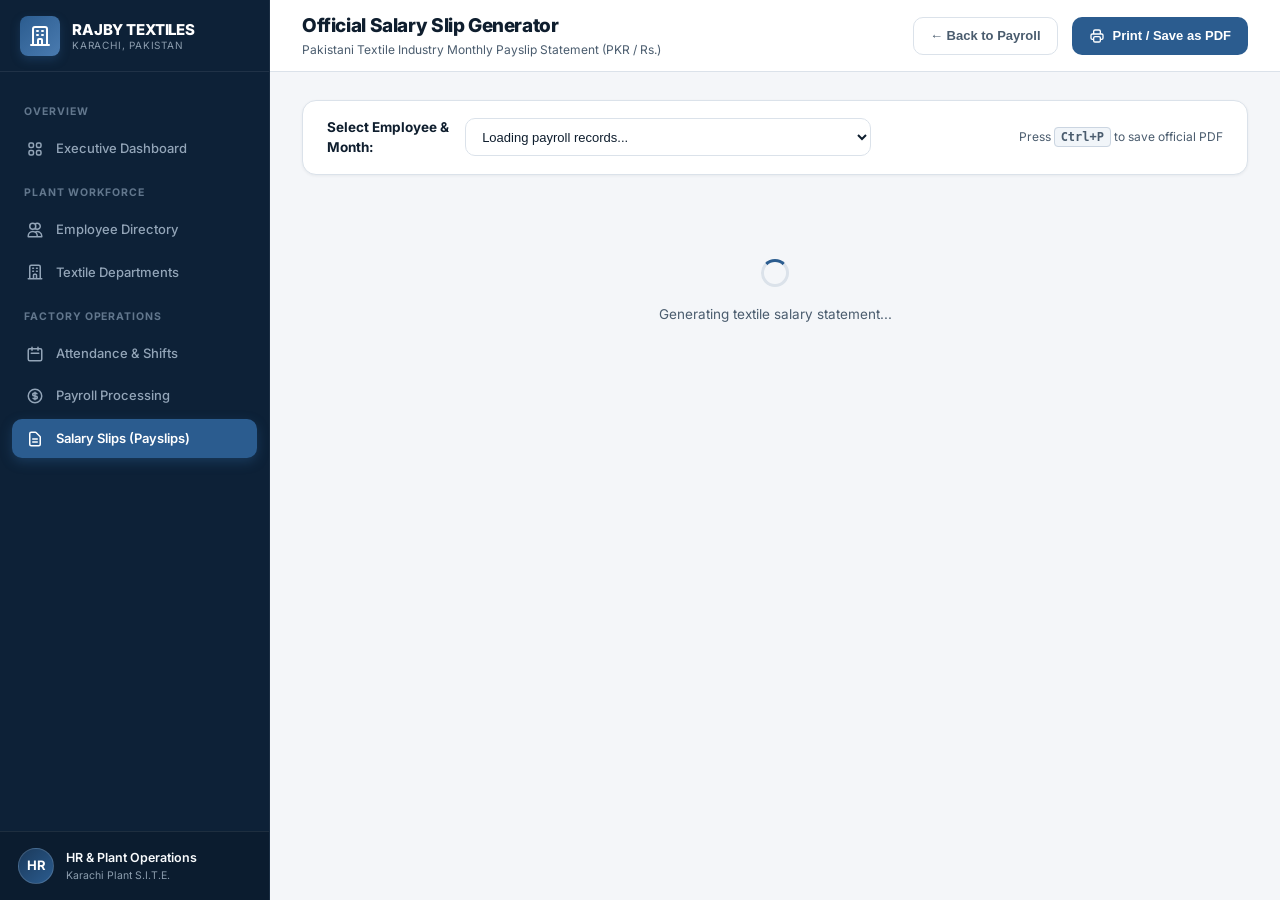
<file: frontend/salary-slip.html>
<!DOCTYPE html>
<html lang="en">
<head>
  <meta charset="UTF-8">
  <meta name="viewport" content="width=device-width, initial-scale=1.0">
  <title>Official Salary Slip | Rajby Textile Industries</title>
  <link rel="stylesheet" href="css/style.css">
  <link rel="preconnect" href="https://fonts.googleapis.com">
  <link rel="preconnect" href="https://fonts.gstatic.com" crossorigin>
  <link href="https://fonts.googleapis.com/css2?family=Inter:wght@400;500;600;700;800;900&display=swap" rel="stylesheet">
</head>
<body>
  <div class="app-layout">
    <!-- Sidebar -->
    <aside class="sidebar no-print">
      <div class="sidebar-brand">
        <div class="brand-emblem">
          <svg style="width:24px;height:24px;" fill="none" stroke="currentColor" viewBox="0 0 24 24">
            <path stroke-linecap="round" stroke-linejoin="round" stroke-width="2" d="M19 21V5a2 2 0 00-2-2H7a2 2 0 00-2 2v16m14 0h2m-2 0h-5m-9 0H3m2 0h5M9 7h1m-1 4h1m4-4h1m-1 4h1m-5 10v-5a1 1 0 011-1h2a1 1 0 011 1v5m-4 0h4"/>
          </svg>
        </div>
        <div class="brand-text">
          <span class="brand-title">RAJBY TEXTILES</span>
          <span class="brand-tagline">Karachi, Pakistan</span>
        </div>
      </div>

      <nav class="sidebar-nav">
        <div class="nav-section-title">Overview</div>
        <a href="index.html" class="nav-link">
          <svg fill="none" stroke="currentColor" viewBox="0 0 24 24"><path stroke-linecap="round" stroke-linejoin="round" stroke-width="2" d="M4 6a2 2 0 012-2h2a2 2 0 012 2v2a2 2 0 01-2 2H6a2 2 0 01-2-2V6zM14 6a2 2 0 012-2h2a2 2 0 012 2v2a2 2 0 01-2 2h-2a2 2 0 01-2-2V6zM4 16a2 2 0 012-2h2a2 2 0 012 2v2a2 2 0 01-2 2H6a2 2 0 01-2-2v-2zM14 16a2 2 0 012-2h2a2 2 0 012 2v2a2 2 0 01-2 2h-2a2 2 0 01-2-2v-2z"/></svg>
          <span>Executive Dashboard</span>
        </a>

        <div class="nav-section-title">Plant Workforce</div>
        <a href="employees.html" class="nav-link">
          <svg fill="none" stroke="currentColor" viewBox="0 0 24 24"><path stroke-linecap="round" stroke-linejoin="round" stroke-width="2" d="M12 4.354a4 4 0 110 5.292M15 21H3v-1a6 6 0 0112 0v1zm0 0h6v-1a6 6 0 00-9-5.197M13 7a4 4 0 11-8 0 4 4 0 018 0z"/></svg>
          <span>Employee Directory</span>
        </a>
        <a href="departments.html" class="nav-link">
          <svg fill="none" stroke="currentColor" viewBox="0 0 24 24"><path stroke-linecap="round" stroke-linejoin="round" stroke-width="2" d="M19 21V5a2 2 0 00-2-2H7a2 2 0 00-2 2v16m14 0h2m-2 0h-5m-9 0H3m2 0h5M9 7h1m-1 4h1m4-4h1m-1 4h1m-5 10v-5a1 1 0 011-1h2a1 1 0 011 1v5m-4 0h4"/></svg>
          <span>Textile Departments</span>
        </a>

        <div class="nav-section-title">Factory Operations</div>
        <a href="attendance.html" class="nav-link">
          <svg fill="none" stroke="currentColor" viewBox="0 0 24 24"><path stroke-linecap="round" stroke-linejoin="round" stroke-width="2" d="M8 7V3m8 4V3m-9 8h10M5 21h14a2 2 0 002-2V7a2 2 0 00-2-2H5a2 2 0 00-2 2v12a2 2 0 002 2z"/></svg>
          <span>Attendance & Shifts</span>
        </a>
        <a href="payroll.html" class="nav-link">
          <svg fill="none" stroke="currentColor" viewBox="0 0 24 24"><path stroke-linecap="round" stroke-linejoin="round" stroke-width="2" d="M12 8c-1.657 0-3 .895-3 2s1.343 2 3 2 3 .895 3 2-1.343 2-3 2m0-8c1.11 0 2.08.402 2.599 1M12 8V7m0 1v8m0 0v1m0-1c-1.11 0-2.08-.402-2.599-1M21 12a9 9 0 11-18 0 9 9 0 0118 0z"/></svg>
          <span>Payroll Processing</span>
        </a>
        <a href="salary-slip.html" class="nav-link active">
          <svg fill="none" stroke="currentColor" viewBox="0 0 24 24"><path stroke-linecap="round" stroke-linejoin="round" stroke-width="2" d="M9 12h6m-6 4h6m2 5H7a2 2 0 01-2-2V5a2 2 0 012-2h5.586a1 1 0 01.707.293l5.414 5.414a1 1 0 01.293.707V19a2 2 0 01-2 2z"/></svg>
          <span>Salary Slips (Payslips)</span>
        </a>
      </nav>

      <div class="sidebar-footer">
        <div class="user-avatar">HR</div>
        <div class="user-info">
          <div class="user-name">HR & Plant Operations</div>
          <div class="user-role">Karachi Plant S.I.T.E.</div>
        </div>
      </div>
    </aside>

    <!-- Main Workspace -->
    <div class="main-wrapper">
      <header class="top-header no-print">
        <div class="header-left">
          <button class="mobile-menu-btn" aria-label="Toggle navigation">
            <svg style="width:22px;height:22px;" fill="none" stroke="currentColor" viewBox="0 0 24 24"><path stroke-linecap="round" stroke-linejoin="round" stroke-width="2" d="M4 6h16M4 12h16M4 18h16"/></svg>
          </button>
          <div>
            <h1 class="page-title">Official Salary Slip Generator</h1>
            <p class="page-subtitle">Pakistani Textile Industry Monthly Payslip Statement (PKR / Rs.)</p>
          </div>
        </div>

        <div class="header-right">
          <button type="button" class="btn btn-secondary" onclick="window.history.back()">
            &larr; Back to Payroll
          </button>
          <button type="button" class="btn btn-primary" onclick="downloadSalarySlipPDF()">
            <svg fill="none" stroke="currentColor" viewBox="0 0 24 24"><path stroke-linecap="round" stroke-linejoin="round" stroke-width="2" d="M17 17h2a2 2 0 002-2v-4a2 2 0 00-2-2H5a2 2 0 00-2 2v4a2 2 0 002 2h2m2 4h6a2 2 0 002-2v-4a2 2 0 00-2-2H9a2 2 0 00-2 2v4a2 2 0 002 2zm8-12V5a2 2 0 00-2-2H9a2 2 0 00-2 2v4h10z"/></svg>
            <span>Print / Save as PDF</span>
          </button>
        </div>
      </header>

      <main class="page-content">
        <!-- Selector bar -->
        <div class="content-card no-print" style="margin-bottom: 24px;">
          <div style="padding: 16px 24px; display: flex; align-items: center; justify-content: space-between; flex-wrap: wrap; gap: 12px;">
            <div style="display: flex; align-items: center; gap: 12px;">
              <label for="slipPayrollSelector" style="font-weight: 700; font-size: 13.5px; color: var(--text-primary);">
                Select Employee & Month:
              </label>
              <select id="slipPayrollSelector" class="select-control" style="min-width: 360px;">
                <option value="">Loading payroll records...</option>
              </select>
            </div>
            <span style="font-size: 12px; color: var(--text-secondary);">
              Press <kbd style="background:#f1f5f9; padding: 2px 6px; border-radius: 4px; border:1px solid #cbd5e1; font-weight:700;">Ctrl+P</kbd> to save official PDF
            </span>
          </div>
        </div>

        <!-- Loading Spinner -->
        <div id="slipLoading" style="text-align: center; padding: 60px 0;">
          <div class="loading-spinner"></div>
          <p style="margin-top: 12px; color: var(--text-secondary);">Generating textile salary statement...</p>
        </div>

        <!-- Printable Salary Slip Container (Official Letterhead) -->
        <div id="slipContent" class="salary-slip-container" style="display: none;">
          <!-- Header -->
          <div class="slip-header">
            <div class="company-brand-slip">
              <h2>RAJBY TEXTILE INDUSTRIES</h2>
              <p><strong>Premier Denim & Apparel Manufacturing Plant</strong></p>
              <p>Plot A/12, S.I.T.E. Industrial Area, Karachi - 75700, Pakistan</p>
              <p>Tel: +92 (21) 3256-7890 &bull; Email: hr@rajby.local &bull; NTN: 0823451-9</p>
            </div>
            <div class="slip-title-box">
              <h3>SALARY SLIP</h3>
              <div id="slipMonthDisplay" style="font-size: 14px; font-weight: 700; color: var(--text-primary); margin-top: 4px;">Month</div>
              <div style="font-size: 11px; color: var(--text-muted); margin-top: 4px;">
                Voucher Ref: <span id="slipIdDisplay" style="font-family: monospace; font-weight: 800; color: var(--denim);">RTI-PAY-XXXX</span>
              </div>
            </div>
          </div>

          <!-- Employee Meta Grid -->
          <div class="slip-meta-grid">
            <div>
              <div class="meta-row">
                <span class="meta-label">Employee ID:</span>
                <span class="meta-value" id="slipEmpId" style="font-family: monospace; color: var(--denim);">--</span>
              </div>
              <div class="meta-row">
                <span class="meta-label">Employee Full Name:</span>
                <span class="meta-value" id="slipEmpName">--</span>
              </div>
              <div class="meta-row">
                <span class="meta-label">Pakistani CNIC:</span>
                <span class="meta-value" id="slipEmpCnic" style="font-family: monospace; color: #1e3a8a;">--</span>
              </div>
              <div class="meta-row">
                <span class="meta-label">Textile Department:</span>
                <span class="meta-value" id="slipDepartment">--</span>
              </div>
            </div>

            <div>
              <div class="meta-row">
                <span class="meta-label">Designation:</span>
                <span class="meta-value" id="slipDesignation">--</span>
              </div>
              <div class="meta-row">
                <span class="meta-label">Assigned Shift:</span>
                <span class="meta-value" id="slipShift">--</span>
              </div>
              <div class="meta-row">
                <span class="meta-label">Bank & Account:</span>
                <span class="meta-value" id="slipBank">--</span>
              </div>
              <div class="meta-row">
                <span class="meta-label">Disbursement Date:</span>
                <span class="meta-value" id="slipPayDateDisplay">--</span>
              </div>
              <div class="meta-row">
                <span class="meta-label">Payment Status:</span>
                <span class="meta-value" id="slipStatusDisplay" style="color: var(--success); font-weight: 800;">Paid</span>
              </div>
            </div>
          </div>

          <!-- Earnings & Deductions Breakdown -->
          <div class="slip-breakdown-grid">
            <!-- Earnings -->
            <div class="slip-section-card">
              <div class="slip-section-title">Earnings (PKR)</div>
              <table class="slip-table">
                <tbody>
                  <tr>
                    <td class="item-name">Basic Monthly Salary</td>
                    <td class="item-amt" id="slipBasicSalary">Rs. 0</td>
                  </tr>
                  <tr>
                    <td class="item-name">House Rent Allowance (HRA)</td>
                    <td class="item-amt" id="slipHouseAllowance">Rs. 0</td>
                  </tr>
                  <tr>
                    <td class="item-name">Medical Allowance</td>
                    <td class="item-amt" id="slipMedicalAllowance">Rs. 0</td>
                  </tr>
                  <tr>
                    <td class="item-name">Transport Allowance</td>
                    <td class="item-amt" id="slipTransportAllowance">Rs. 0</td>
                  </tr>
                  <tr>
                    <td class="item-name">Other Allowances</td>
                    <td class="item-amt" id="slipOtherAllowances">Rs. 0</td>
                  </tr>
                  <tr>
                    <td class="item-name">Plant Overtime (OT Payment)</td>
                    <td class="item-amt" id="slipOvertime">Rs. 0</td>
                  </tr>
                  <tr>
                    <td class="item-name">Attendance / Performance Bonus</td>
                    <td class="item-amt" id="slipBonus">Rs. 0</td>
                  </tr>
                </tbody>
              </table>
              <div class="slip-section-total">
                <span>Total Gross Earnings</span>
                <span id="slipTotalEarnings" style="color: var(--success);">Rs. 0</span>
              </div>
            </div>

            <!-- Deductions -->
            <div class="slip-section-card">
              <div class="slip-section-title">Deductions (PKR)</div>
              <table class="slip-table">
                <tbody>
                  <tr>
                    <td class="item-name">EOBI Contribution (Employees' Old-Age)</td>
                    <td class="item-amt" id="slipEobi">Rs. 0</td>
                  </tr>
                  <tr>
                    <td class="item-name">SESSI Contribution (Social Security)</td>
                    <td class="item-amt" id="slipSessi">Rs. 0</td>
                  </tr>
                  <tr>
                    <td class="item-name">Income Tax Deduction (FBR Slab)</td>
                    <td class="item-amt" id="slipTaxDeduction">Rs. 0</td>
                  </tr>
                  <tr>
                    <td class="item-name">Advance Salary Deduction</td>
                    <td class="item-amt" id="slipAdvanceSalary">Rs. 0</td>
                  </tr>
                  <tr>
                    <td class="item-name">Unpaid Leave Deduction</td>
                    <td class="item-amt" id="slipLeaveDeduction">Rs. 0</td>
                  </tr>
                  <tr>
                    <td class="item-name">Company Loan Installment</td>
                    <td class="item-amt" id="slipLoanDeduction">Rs. 0</td>
                  </tr>
                  <tr>
                    <td class="item-name">Other Deductions / Fees</td>
                    <td class="item-amt" id="slipOtherDeductions">Rs. 0</td>
                  </tr>
                </tbody>
              </table>
              <div class="slip-section-total">
                <span>Total Deductions</span>
                <span id="slipTotalDeductions" style="color: var(--danger);">Rs. 0</span>
              </div>
            </div>
          </div>

          <!-- Net Salary Banner in PKR -->
          <div class="net-salary-banner">
            <div>
              <div class="net-label">Net Payable Salary (Pakistani Rupees)</div>
              <div style="font-size: 11px; opacity: 0.9;">Direct Bank Transfer / Account Payee Cheque</div>
            </div>
            <div class="net-amount" id="slipNetSalary">Rs. 0</div>
          </div>

          <!-- Signatures -->
          <div class="slip-footer">
            <div class="signature-line">
              Employee Signature / Biometric Thumb
            </div>
            <div style="font-size: 11px; color: var(--text-muted); text-align: center;">
              Computer Generated Payroll Voucher<br>
              <strong>Rajby Textile Industries, Karachi, Pakistan</strong>
            </div>
            <div class="signature-line">
              Head of HR & Accounts Signatory
            </div>
          </div>
        </div>
      </main>
    </div>
  </div>

  <!-- Scripts -->
  <script src="js/app.js"></script>
  <script src="js/salary-slip.js"></script>
</body>
</html>
</file>
<file: frontend/css/style.css>
/* ==========================================================
   Rajby Textile Industries - Payroll & HR Management System
   Corporate Denim & Textile Theme: Navy Blue, Denim Blue, Slate & White
   ========================================================== */

:root {
  /* Textile & Denim Corporate Palette */
  --primary: #1b3a5b;             /* Deep Denim Navy */
  --primary-hover: #12283e;
  --primary-light: #eef4fa;
  --primary-focus: rgba(27, 58, 91, 0.25);

  --denim: #2b5c8f;               /* Classic Denim Blue Accent */
  --denim-hover: #1f456e;
  --denim-light: #e9f1f9;

  --secondary: #64748b;
  --secondary-hover: #475569;
  --secondary-light: #f1f5f9;

  --success: #059669;             /* Emerald / Green */
  --success-light: #ecfdf5;
  --success-text: #065f46;

  --danger: #dc2626;              /* Crimson */
  --danger-light: #fef2f2;
  --danger-text: #991b1b;

  --warning: #d97706;             /* Amber */
  --warning-light: #fffbeb;
  --warning-text: #92400e;

  --info: #0284c7;                /* Sky Blue */
  --info-light: #f0f9ff;
  --info-text: #075985;

  --bg-body: #f4f6f9;
  --bg-card: #ffffff;
  --bg-sidebar: #0d2137;          /* Midnight Navy */
  --text-sidebar: #93a5b8;
  --text-sidebar-active: #ffffff;

  --text-primary: #0f1e2e;
  --text-secondary: #4a5c6e;
  --text-muted: #8c9dae;

  --border-color: #dbe2ea;
  --border-light: #edf2f7;

  --shadow-sm: 0 1px 3px 0 rgb(13 33 55 / 0.06);
  --shadow: 0 4px 6px -1px rgb(13 33 55 / 0.08), 0 2px 4px -2px rgb(13 33 55 / 0.06);
  --shadow-md: 0 10px 15px -3px rgb(13 33 55 / 0.1), 0 4px 6px -4px rgb(13 33 55 / 0.08);
  --shadow-lg: 0 20px 25px -5px rgb(13 33 55 / 0.12), 0 8px 10px -6px rgb(13 33 55 / 0.08);

  --radius-sm: 6px;
  --radius-md: 10px;
  --radius-lg: 14px;
  --radius-full: 9999px;

  --sidebar-width: 270px;
  --header-height: 72px;
  --transition: all 0.2s cubic-bezier(0.4, 0, 0.2, 1);
}

/* Reset */
*, *::before, *::after {
  box-sizing: border-box;
  margin: 0;
  padding: 0;
}

body {
  font-family: 'Inter', -apple-system, BlinkMacSystemFont, "Segoe UI", Roboto, Helvetica, Arial, sans-serif;
  background-color: var(--bg-body);
  color: var(--text-primary);
  line-height: 1.5;
  font-size: 13.5px;
  -webkit-font-smoothing: antialiased;
}

/* App Layout */
.app-layout {
  display: flex;
  min-height: 100vh;
}

/* Sidebar */
.sidebar {
  width: var(--sidebar-width);
  background: var(--bg-sidebar);
  color: var(--text-sidebar);
  display: flex;
  flex-direction: column;
  position: fixed;
  top: 0;
  left: 0;
  bottom: 0;
  z-index: 100;
  transition: var(--transition);
  border-right: 1px solid rgba(255, 255, 255, 0.06);
}

.sidebar-brand {
  height: var(--header-height);
  display: flex;
  align-items: center;
  gap: 12px;
  padding: 0 20px;
  border-bottom: 1px solid rgba(255, 255, 255, 0.08);
  color: #ffffff;
}

.brand-emblem {
  width: 40px;
  height: 40px;
  background: linear-gradient(135deg, #2b5c8f, #4a7bb0);
  border-radius: 8px;
  display: flex;
  align-items: center;
  justify-content: center;
  color: #ffffff;
  box-shadow: 0 4px 10px rgba(43, 92, 143, 0.35);
  flex-shrink: 0;
}

.brand-text {
  display: flex;
  flex-direction: column;
  line-height: 1.2;
}

.brand-title {
  font-size: 15px;
  font-weight: 800;
  letter-spacing: -0.01em;
  color: #ffffff;
}

.brand-tagline {
  font-size: 10px;
  color: #8c9dae;
  text-transform: uppercase;
  letter-spacing: 0.08em;
}

.sidebar-nav {
  flex: 1;
  padding: 18px 12px;
  overflow-y: auto;
  display: flex;
  flex-direction: column;
  gap: 3px;
}

.nav-section-title {
  font-size: 10.5px;
  text-transform: uppercase;
  letter-spacing: 0.09em;
  font-weight: 700;
  color: #62778d;
  padding: 14px 12px 6px;
}

.nav-link {
  display: flex;
  align-items: center;
  gap: 12px;
  padding: 10px 14px;
  border-radius: var(--radius-md);
  color: var(--text-sidebar);
  text-decoration: none;
  font-weight: 500;
  font-size: 13px;
  transition: var(--transition);
}

.nav-link:hover {
  color: var(--text-sidebar-active);
  background: rgba(255, 255, 255, 0.06);
}

.nav-link.active {
  color: #ffffff;
  background: var(--denim);
  box-shadow: 0 4px 12px rgba(43, 92, 143, 0.4);
  font-weight: 600;
}

.nav-link svg {
  width: 18px;
  height: 18px;
  stroke-width: 2;
  flex-shrink: 0;
}

.sidebar-footer {
  padding: 16px 18px;
  border-top: 1px solid rgba(255, 255, 255, 0.08);
  display: flex;
  align-items: center;
  gap: 12px;
  background: rgba(0, 0, 0, 0.15);
}

.user-avatar {
  width: 36px;
  height: 36px;
  border-radius: var(--radius-full);
  background: linear-gradient(135deg, #1b3a5b, #2b5c8f);
  color: white;
  display: flex;
  align-items: center;
  justify-content: center;
  font-weight: 700;
  font-size: 13px;
  flex-shrink: 0;
  border: 1px solid rgba(255, 255, 255, 0.15);
}

.user-info {
  overflow: hidden;
}

.user-name {
  font-size: 12.5px;
  font-weight: 600;
  color: #f8fafc;
  white-space: nowrap;
  overflow: hidden;
  text-overflow: ellipsis;
}

.user-role {
  font-size: 10.5px;
  color: #8c9dae;
}

/* Main Area */
.main-wrapper {
  margin-left: var(--sidebar-width);
  flex: 1;
  display: flex;
  flex-direction: column;
  min-width: 0;
}

/* Top Navigation Bar */
.top-header {
  height: var(--header-height);
  background: var(--bg-card);
  border-bottom: 1px solid var(--border-color);
  padding: 0 32px;
  display: flex;
  align-items: center;
  justify-content: space-between;
  position: sticky;
  top: 0;
  z-index: 90;
}

.header-left {
  display: flex;
  align-items: center;
  gap: 16px;
}

.mobile-menu-btn {
  display: none;
  background: none;
  border: none;
  color: var(--text-secondary);
  cursor: pointer;
  padding: 6px;
}

.page-title {
  font-size: 19px;
  font-weight: 800;
  color: var(--text-primary);
  letter-spacing: -0.02em;
}

.page-subtitle {
  font-size: 12px;
  color: var(--text-secondary);
  margin-top: 1px;
}

.header-right {
  display: flex;
  align-items: center;
  gap: 14px;
}

.current-date-badge {
  display: flex;
  align-items: center;
  gap: 8px;
  padding: 6px 14px;
  background: var(--bg-body);
  border: 1px solid var(--border-color);
  border-radius: var(--radius-full);
  font-size: 12px;
  font-weight: 500;
  color: var(--text-secondary);
}

.location-badge {
  display: inline-flex;
  align-items: center;
  gap: 6px;
  font-size: 11.5px;
  color: var(--primary);
  background: var(--primary-light);
  padding: 5px 12px;
  border-radius: var(--radius-full);
  font-weight: 600;
}

/* Content Container */
.page-content {
  padding: 28px 32px 48px;
  flex: 1;
  max-width: 1480px;
  width: 100%;
}

/* Metrics Grid */
.metrics-grid {
  display: grid;
  grid-template-columns: repeat(auto-fit, minmax(210px, 1fr));
  gap: 18px;
  margin-bottom: 26px;
}

.metric-card {
  background: var(--bg-card);
  border: 1px solid var(--border-color);
  border-radius: var(--radius-lg);
  padding: 18px 20px;
  box-shadow: var(--shadow-sm);
  display: flex;
  align-items: flex-start;
  justify-content: space-between;
  transition: var(--transition);
}

.metric-card:hover {
  transform: translateY(-2px);
  box-shadow: var(--shadow-md);
  border-color: #cbd5e1;
}

.metric-info {
  display: flex;
  flex-direction: column;
}

.metric-title {
  font-size: 11.5px;
  font-weight: 700;
  color: var(--text-secondary);
  text-transform: uppercase;
  letter-spacing: 0.05em;
  margin-bottom: 6px;
}

.metric-value {
  font-size: 24px;
  font-weight: 800;
  color: var(--text-primary);
  line-height: 1.15;
  letter-spacing: -0.02em;
}

.metric-subtext {
  font-size: 11px;
  color: var(--text-muted);
  margin-top: 5px;
}

.metric-icon-box {
  width: 42px;
  height: 42px;
  border-radius: var(--radius-md);
  display: flex;
  align-items: center;
  justify-content: center;
  flex-shrink: 0;
}

.metric-icon-box svg {
  width: 20px;
  height: 20px;
}

.icon-blue { background: #dbeafe; color: #1e3a8a; }
.icon-denim { background: #e0ecf8; color: #2b5c8f; }
.icon-green { background: #d1fae5; color: #047857; }
.icon-amber { background: #fef3c7; color: #b45309; }
.icon-red { background: #fee2e2; color: #b91c1c; }
.icon-purple { background: #ede9fe; color: #6d28d9; }

/* Dashboard Charts Grid */
.dashboard-grid {
  display: grid;
  grid-template-columns: 2fr 1fr;
  gap: 22px;
  margin-bottom: 26px;
}

.chart-card {
  background: var(--bg-card);
  border: 1px solid var(--border-color);
  border-radius: var(--radius-lg);
  padding: 22px;
  box-shadow: var(--shadow-sm);
  display: flex;
  flex-direction: column;
}

.card-header-flex {
  display: flex;
  align-items: center;
  justify-content: space-between;
  margin-bottom: 16px;
}

.card-title {
  font-size: 15.5px;
  font-weight: 700;
  color: var(--text-primary);
}

.card-subtitle {
  font-size: 12px;
  color: var(--text-secondary);
}

.chart-container {
  position: relative;
  width: 100%;
  height: 270px;
}

/* Content Card */
.content-card {
  background: var(--bg-card);
  border: 1px solid var(--border-color);
  border-radius: var(--radius-lg);
  box-shadow: var(--shadow-sm);
  overflow: hidden;
  margin-bottom: 24px;
}

.content-card-header {
  padding: 16px 24px;
  border-bottom: 1px solid var(--border-color);
  display: flex;
  align-items: center;
  justify-content: space-between;
  flex-wrap: wrap;
  gap: 14px;
  background: #ffffff;
}

.filter-bar {
  display: flex;
  align-items: center;
  gap: 10px;
  flex-wrap: wrap;
}

/* Form Controls */
.search-input-box {
  position: relative;
  min-width: 220px;
}

.search-input-box svg {
  position: absolute;
  left: 12px;
  top: 50%;
  transform: translateY(-50%);
  width: 16px;
  height: 16px;
  color: var(--text-muted);
  pointer-events: none;
}

.input-control, .select-control {
  width: 100%;
  height: 38px;
  padding: 8px 12px;
  font-size: 13px;
  border: 1px solid var(--border-color);
  border-radius: var(--radius-md);
  background-color: #ffffff;
  color: var(--text-primary);
  outline: none;
  transition: var(--transition);
}

.search-input-box .input-control {
  padding-left: 36px;
}

.input-control:focus, .select-control:focus {
  border-color: var(--denim);
  box-shadow: 0 0 0 3px rgba(43, 92, 143, 0.2);
}

/* Buttons */
.btn {
  display: inline-flex;
  align-items: center;
  justify-content: center;
  gap: 8px;
  height: 38px;
  padding: 0 16px;
  font-size: 13px;
  font-weight: 600;
  border-radius: var(--radius-md);
  border: 1px solid transparent;
  cursor: pointer;
  transition: var(--transition);
  text-decoration: none;
  white-space: nowrap;
}

.btn svg {
  width: 16px;
  height: 16px;
}

.btn-primary {
  background: var(--denim);
  color: #ffffff;
}
.btn-primary:hover {
  background: var(--denim-hover);
  box-shadow: 0 4px 10px rgba(43, 92, 143, 0.25);
}

.btn-secondary {
  background: #ffffff;
  color: var(--text-secondary);
  border-color: var(--border-color);
}
.btn-secondary:hover {
  background: var(--secondary-light);
  color: var(--text-primary);
}

.btn-danger {
  background: var(--danger);
  color: #ffffff;
}
.btn-danger:hover {
  background: #b91c1c;
}

.btn-success {
  background: var(--success);
  color: #ffffff;
}
.btn-success:hover {
  background: #047857;
}

.btn-sm {
  height: 30px;
  padding: 0 10px;
  font-size: 12px;
}

/* Tables */
.table-responsive {
  width: 100%;
  overflow-x: auto;
}

.data-table {
  width: 100%;
  border-collapse: collapse;
  text-align: left;
}

.data-table th {
  background: #f8fafc;
  padding: 12px 16px;
  font-size: 11px;
  font-weight: 700;
  text-transform: uppercase;
  letter-spacing: 0.05em;
  color: var(--text-secondary);
  border-bottom: 1px solid var(--border-color);
  white-space: nowrap;
}

.data-table td {
  padding: 13px 16px;
  font-size: 13px;
  color: var(--text-primary);
  border-bottom: 1px solid var(--border-light);
  vertical-align: middle;
}

.data-table tbody tr:hover {
  background-color: #f8fafc;
}

/* Badges */
.badge {
  display: inline-flex;
  align-items: center;
  gap: 5px;
  padding: 3px 9px;
  border-radius: var(--radius-full);
  font-size: 11.5px;
  font-weight: 600;
  white-space: nowrap;
}

.badge-dot {
  width: 6px;
  height: 6px;
  border-radius: 50%;
  background: currentColor;
}

.badge-success { background: var(--success-light); color: var(--success-text); }
.badge-danger { background: var(--danger-light); color: var(--danger-text); }
.badge-warning { background: var(--warning-light); color: var(--warning-text); }
.badge-info { background: var(--info-light); color: var(--info-text); }
.badge-neutral { background: var(--secondary-light); color: var(--text-secondary); }
.badge-denim { background: var(--denim-light); color: var(--denim); }

/* Table Actions */
.table-actions {
  display: flex;
  align-items: center;
  gap: 5px;
}

.action-btn {
  background: transparent;
  border: 1px solid var(--border-color);
  color: var(--text-secondary);
  width: 28px;
  height: 28px;
  border-radius: var(--radius-sm);
  display: inline-flex;
  align-items: center;
  justify-content: center;
  cursor: pointer;
  transition: var(--transition);
}

.action-btn:hover {
  background: var(--secondary-light);
  color: var(--text-primary);
}

.action-btn.edit-btn:hover {
  background: var(--denim-light);
  color: var(--denim);
  border-color: #bfdbfe;
}

.action-btn.delete-btn:hover {
  background: var(--danger-light);
  color: var(--danger);
  border-color: #fecaca;
}

.action-btn.view-btn:hover {
  background: var(--info-light);
  color: var(--info);
  border-color: #bae6fd;
}

/* ==========================================================
   CRITICAL MODAL SYSTEM & SCROLLING ENGINE (BUG FIX)
   Ensures headers & footers stay anchored, body scrolls independently
   ========================================================== */

.modal-overlay {
  position: fixed;
  inset: 0;
  background: rgba(13, 33, 55, 0.65);
  backdrop-filter: blur(4px);
  display: flex;
  align-items: center;
  justify-content: center;
  z-index: 1000;
  padding: 20px;
  opacity: 0;
  visibility: hidden;
  transition: opacity 0.2s ease, visibility 0.2s ease;
  overflow: hidden; /* Overlay never scrolls; prevent background bounce */
}

.modal-overlay.active {
  opacity: 1;
  visibility: visible;
}

.modal-dialog {
  background: var(--bg-card);
  border-radius: var(--radius-lg);
  box-shadow: 0 25px 50px -12px rgba(13, 33, 55, 0.35);
  width: 100%;
  max-width: 680px;
  max-height: calc(100vh - 40px); /* Strictly limited to viewport */
  display: flex;
  flex-direction: column;
  min-height: 0;                   /* Crucial for modern flex scrolling! */
  overflow: hidden;
  transform: translateY(12px) scale(0.98);
  transition: transform 0.2s cubic-bezier(0.16, 1, 0.3, 1);
  border: 1px solid var(--border-color);
}

.modal-dialog.modal-lg {
  max-width: 860px;
}

.modal-overlay.active .modal-dialog {
  transform: translateY(0) scale(1);
}

.modal-header {
  flex: 0 0 auto;                 /* Anchored fixed top header */
  padding: 18px 24px;
  border-bottom: 1px solid var(--border-color);
  display: flex;
  align-items: center;
  justify-content: space-between;
  background: #ffffff;
  z-index: 10;
}

.modal-title {
  font-size: 16.5px;
  font-weight: 800;
  color: var(--text-primary);
  display: flex;
  align-items: center;
  gap: 8px;
}

.modal-close-btn {
  background: transparent;
  border: none;
  color: var(--text-muted);
  cursor: pointer;
  padding: 5px;
  border-radius: var(--radius-sm);
  display: flex;
  align-items: center;
  justify-content: center;
  transition: var(--transition);
}

.modal-close-btn:hover {
  color: var(--text-primary);
  background: var(--secondary-light);
}

/* Independently scrollable modal content container */
.modal-body {
  flex: 1 1 auto;                 /* Grow/shrink and take up remaining space */
  min-height: 0;                  /* Crucial to enable overflow-y */
  overflow-y: auto;               /* Primary vertical scrollbar */
  overflow-x: hidden;             /* Prevent horizontal scroll */
  padding: 24px;
  -webkit-overflow-scrolling: touch;
}

.modal-body::-webkit-scrollbar {
  width: 7px;
}
.modal-body::-webkit-scrollbar-track {
  background: #f1f5f9;
}
.modal-body::-webkit-scrollbar-thumb {
  background: #cbd5e1;
  border-radius: 4px;
}
.modal-body::-webkit-scrollbar-thumb:hover {
  background: #94a3b8;
}

.modal-footer {
  flex: 0 0 auto;                 /* Anchored fixed bottom footer */
  padding: 16px 24px;
  border-top: 1px solid var(--border-color);
  background: #f8fafc;
  display: flex;
  align-items: center;
  justify-content: flex-end;
  gap: 12px;
  z-index: 10;
}

/* Form Sections inside Modal */
.form-section-heading {
  font-size: 12px;
  font-weight: 700;
  text-transform: uppercase;
  letter-spacing: 0.06em;
  color: var(--denim);
  margin: 16px 0 12px 0;
  padding-bottom: 6px;
  border-bottom: 1.5px solid #e2e8f0;
  display: flex;
  align-items: center;
  gap: 6px;
}
.form-section-heading:first-child {
  margin-top: 0;
}

.form-grid {
  display: grid;
  grid-template-columns: repeat(2, 1fr);
  gap: 14px;
}

.form-grid-3 {
  display: grid;
  grid-template-columns: repeat(3, 1fr);
  gap: 14px;
}

.form-group {
  display: flex;
  flex-direction: column;
  gap: 5px;
}

.form-group.full-width {
  grid-column: 1 / -1;
}

.form-label {
  font-size: 12px;
  font-weight: 600;
  color: var(--text-primary);
}

.form-label .required {
  color: var(--danger);
  margin-left: 2px;
}

.form-hint {
  font-size: 11px;
  color: var(--text-muted);
}

/* Toast Notifications */
#toast-container {
  position: fixed;
  top: 20px;
  right: 24px;
  z-index: 2000;
  display: flex;
  flex-direction: column;
  gap: 10px;
  pointer-events: none;
}

.toast {
  pointer-events: auto;
  min-width: 320px;
  max-width: 440px;
  padding: 14px 18px;
  background: #ffffff;
  border-radius: var(--radius-md);
  box-shadow: var(--shadow-lg);
  display: flex;
  align-items: center;
  gap: 12px;
  border-left: 4px solid var(--primary);
  animation: slideIn 0.25s cubic-bezier(0.16, 1, 0.3, 1) forwards;
  transition: opacity 0.2s, transform 0.2s;
}

.toast-success { border-left-color: var(--success); }
.toast-danger { border-left-color: var(--danger); }
.toast-warning { border-left-color: var(--warning); }
.toast-info { border-left-color: var(--denim); }

.toast-icon { width: 20px; height: 20px; flex-shrink: 0; }
.toast-success .toast-icon { color: var(--success); }
.toast-danger .toast-icon { color: var(--danger); }
.toast-warning .toast-icon { color: var(--warning); }
.toast-info .toast-icon { color: var(--denim); }

.toast-message {
  font-size: 13px;
  font-weight: 500;
  color: var(--text-primary);
  flex: 1;
}

@keyframes slideIn {
  from { opacity: 0; transform: translateX(40px); }
  to { opacity: 1; transform: translateX(0); }
}

/* Loading & Empty State */
.loading-spinner {
  display: inline-block;
  width: 28px;
  height: 28px;
  border: 3px solid var(--border-color);
  border-radius: 50%;
  border-top-color: var(--denim);
  animation: spin 0.8s linear infinite;
}

@keyframes spin {
  to { transform: rotate(360deg); }
}

.empty-state {
  padding: 48px 24px;
  text-align: center;
}

.empty-icon {
  width: 60px;
  height: 60px;
  color: var(--text-muted);
  margin-bottom: 12px;
}

.empty-title {
  font-size: 15px;
  font-weight: 700;
  color: var(--text-primary);
  margin-bottom: 4px;
}

.empty-desc {
  font-size: 12.5px;
  color: var(--text-secondary);
  max-width: 400px;
  margin: 0 auto;
}

/* ==========================================================
   SALARY SLIP DESIGN - RAJBY TEXTILE INDUSTRIES
   Clean, printable, and PDF exportable statement in PKR
   ========================================================== */

.salary-slip-container {
  max-width: 860px;
  margin: 0 auto;
  background: #ffffff;
  border: 1px solid var(--border-color);
  border-radius: var(--radius-lg);
  box-shadow: var(--shadow-md);
  padding: 40px;
  position: relative;
}

.slip-header {
  display: flex;
  justify-content: space-between;
  align-items: flex-start;
  border-bottom: 3px solid var(--primary);
  padding-bottom: 20px;
  margin-bottom: 24px;
}

.company-brand-slip h2 {
  font-size: 22px;
  font-weight: 900;
  color: var(--primary);
  letter-spacing: -0.01em;
}

.company-brand-slip p {
  color: var(--text-secondary);
  font-size: 12px;
  line-height: 1.4;
}

.slip-title-box {
  text-align: right;
}

.slip-title-box h3 {
  font-size: 18px;
  font-weight: 800;
  color: var(--denim);
  letter-spacing: 0.05em;
}

.slip-meta-grid {
  display: grid;
  grid-template-columns: repeat(2, 1fr);
  gap: 16px 24px;
  background: #f8fafc;
  padding: 18px 24px;
  border-radius: var(--radius-md);
  border: 1px solid var(--border-color);
  margin-bottom: 24px;
}

.meta-row {
  display: flex;
  justify-content: space-between;
  padding: 3px 0;
  font-size: 12.5px;
}

.meta-label {
  color: var(--text-secondary);
  font-weight: 500;
}

.meta-value {
  color: var(--text-primary);
  font-weight: 700;
}

.slip-breakdown-grid {
  display: grid;
  grid-template-columns: 1fr 1fr;
  gap: 20px;
  margin-bottom: 24px;
}

.slip-section-card {
  border: 1px solid var(--border-color);
  border-radius: var(--radius-md);
  overflow: hidden;
}

.slip-section-title {
  background: #f1f5f9;
  padding: 10px 16px;
  font-size: 12px;
  font-weight: 700;
  color: var(--primary);
  text-transform: uppercase;
  letter-spacing: 0.05em;
  border-bottom: 1px solid var(--border-color);
}

.slip-table {
  width: 100%;
  border-collapse: collapse;
}

.slip-table td {
  padding: 8px 16px;
  font-size: 12.5px;
  border-bottom: 1px solid #f1f5f9;
}

.slip-table .item-name {
  color: var(--text-secondary);
}

.slip-table .item-amt {
  text-align: right;
  font-weight: 600;
  color: var(--text-primary);
}

.slip-section-total {
  background: #f8fafc;
  padding: 10px 16px;
  display: flex;
  justify-content: space-between;
  font-weight: 700;
  font-size: 13px;
  border-top: 1px solid var(--border-color);
}

.net-salary-banner {
  background: linear-gradient(135deg, #0d2137, #1b3a5b);
  color: white;
  border-radius: var(--radius-md);
  padding: 18px 24px;
  display: flex;
  align-items: center;
  justify-content: space-between;
  margin-bottom: 30px;
}

.net-label {
  font-size: 13px;
  text-transform: uppercase;
  letter-spacing: 0.06em;
  font-weight: 700;
  opacity: 0.95;
}

.net-amount {
  font-size: 26px;
  font-weight: 800;
  letter-spacing: -0.02em;
}

.slip-footer {
  display: flex;
  justify-content: space-between;
  align-items: flex-end;
  padding-top: 36px;
}

.signature-line {
  width: 190px;
  border-top: 1px dashed #94a3b8;
  padding-top: 6px;
  text-align: center;
  font-size: 11.5px;
  color: var(--text-secondary);
}

/* Print Specific Rules */
@media print {
  body {
    background: #ffffff !important;
  }
  .sidebar, .top-header, .no-print, .filter-bar, .btn {
    display: none !important;
  }
  .main-wrapper {
    margin-left: 0 !important;
  }
  .page-content {
    padding: 0 !important;
  }
  .salary-slip-container {
    border: none !important;
    box-shadow: none !important;
    padding: 0 !important;
    max-width: 100% !important;
  }
  .net-salary-banner {
    -webkit-print-color-adjust: exact !important;
    print-color-adjust: exact !important;
  }
}

/* Responsive Media Queries */
@media (max-width: 1024px) {
  .dashboard-grid {
    grid-template-columns: 1fr;
  }
  .form-grid-3 {
    grid-template-columns: repeat(2, 1fr);
  }
}

@media (max-width: 768px) {
  .sidebar {
    transform: translateX(-100%);
  }
  .sidebar.mobile-open {
    transform: translateX(0);
  }
  .main-wrapper {
    margin-left: 0;
  }
  .mobile-menu-btn {
    display: block;
  }
  .top-header {
    padding: 0 16px;
  }
  .page-content {
    padding: 18px 16px 36px;
  }
  .form-grid, .form-grid-3 {
    grid-template-columns: 1fr;
  }
  .slip-breakdown-grid {
    grid-template-columns: 1fr;
  }
  .slip-meta-grid {
    grid-template-columns: 1fr;
  }
  .modal-dialog {
    max-height: calc(100vh - 20px);
  }
}
</file>
